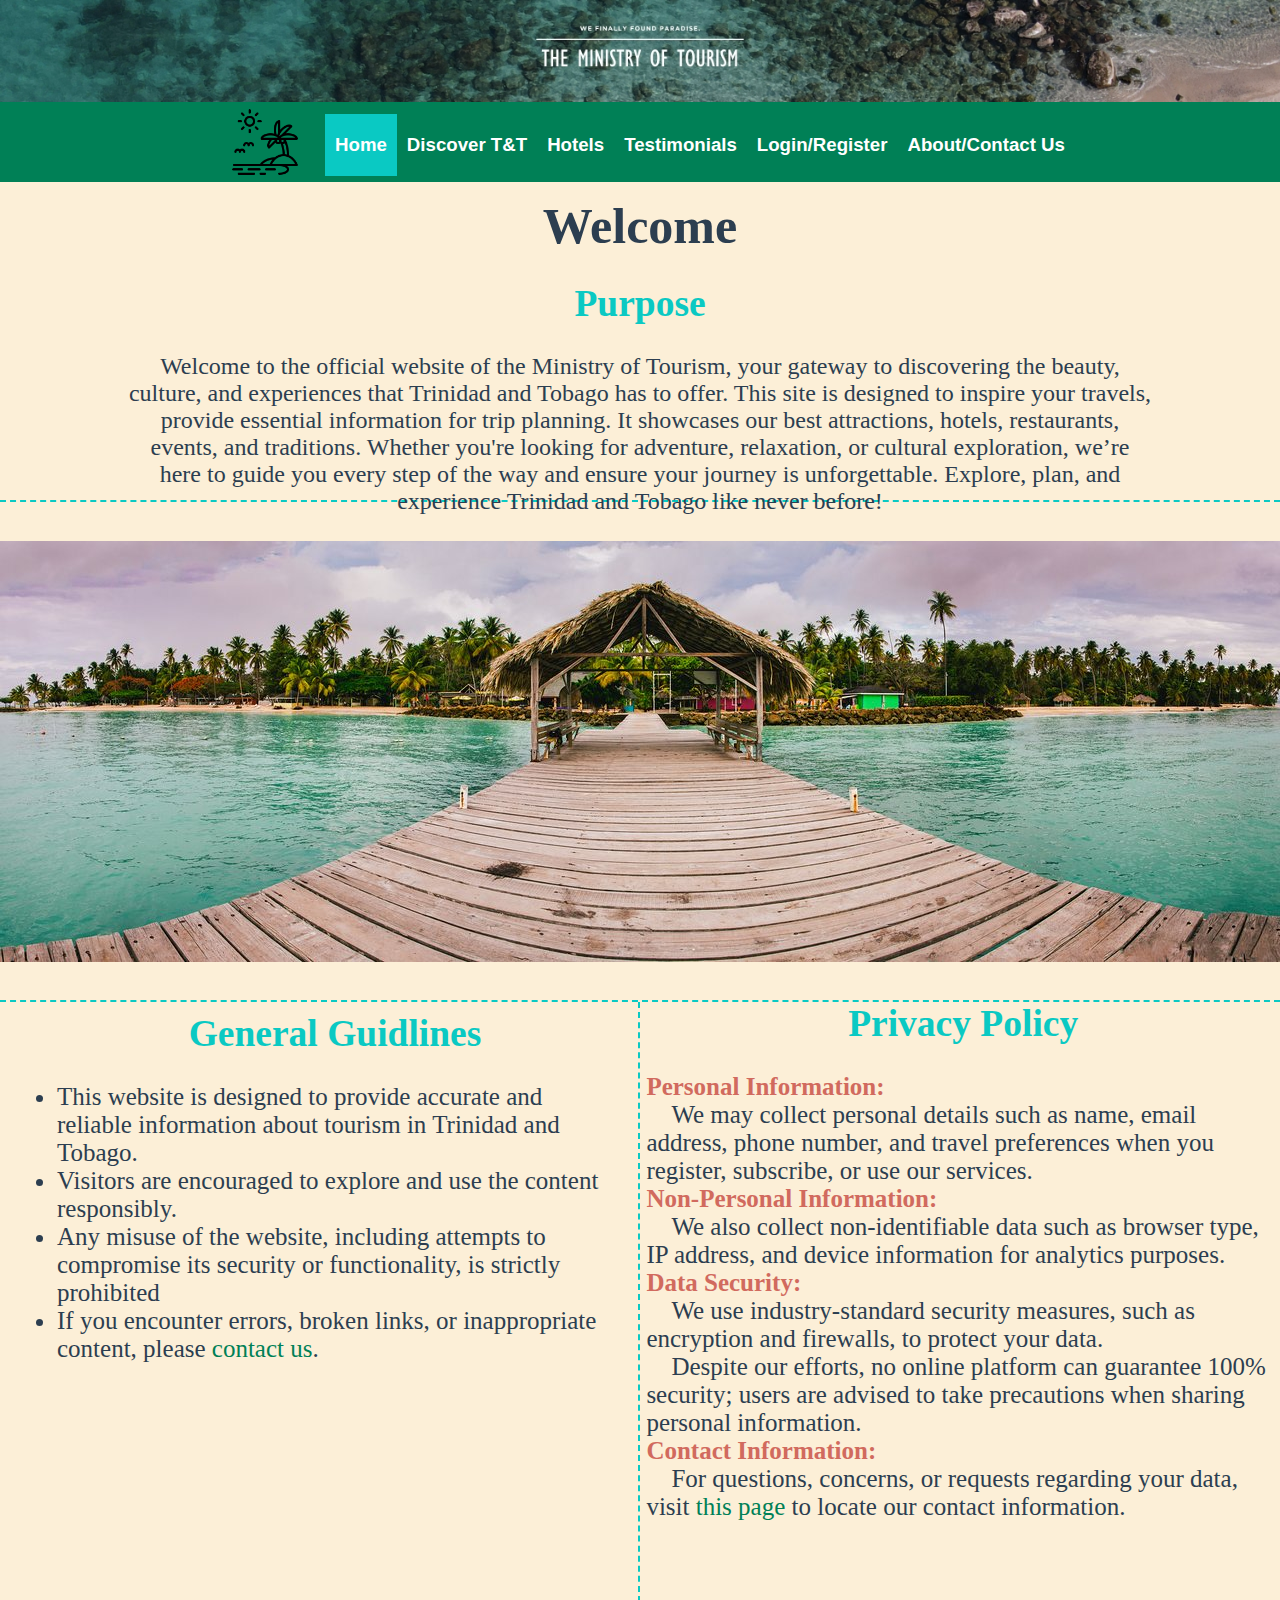
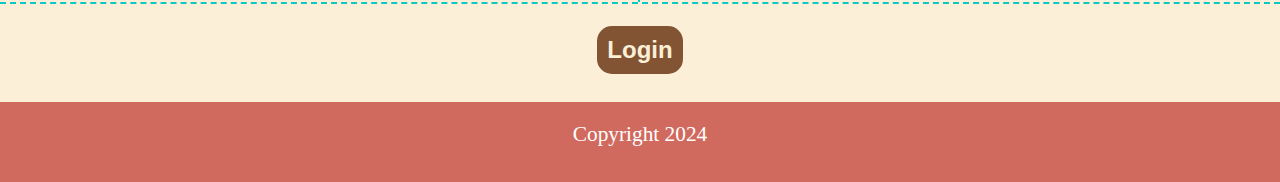
<file: index.html>
<!DOCTYPE html>
<html>
    <head>
        <meta charset="UTF-8">
        <meta name="viewport" content="width=device-width, initial-scale=1.0">
        <title>HomePage</title>
       <link rel="stylesheet" href="css/styles.css"> 
    </head>

    <body>
        
        <header>
             <img src="images/banner.jpg" alt="banner" id="banner">
            <nav>
                <ul>
                    <li><img src="images/beach.png" alt="beach icon" id="navlogo"></li>
                    <li><a href="index.html" class="active">Home</a></li>
                    <li><a href="html/discoverTT.html">Discover T&T</a>
                        <ul class="dropdown">
                            <li><a href="html/events.html">Events</a></li>
                        </ul>
                    </li>
                    <li><a href="html/hotel.html">Hotels</a></li>
                    <li><a href="html/testimonials.html">Testimonials</a></li>
                    <li><a href="html/login.html">Login/Register</a></li>
                    <li><a href="html/About_Contact.html">About/Contact Us</a></li>
                </ul>
            </nav>
        </header>

        <main class="homeContainer">
            
            <h1 id="homeTitle">Welcome</h1>
            <section class="purpose">
                <h2>Purpose</h2> <br>
                <!-- idk what to put here for now -->
                <p>Welcome to the official website of the Ministry of Tourism, your gateway to discovering the beauty, culture, and experiences that Trinidad and Tobago has to offer. This site is designed to inspire your travels, provide essential information for trip planning. It showcases our best attractions, hotels, restaurants, events, and traditions. Whether you're looking for adventure, relaxation, or cultural exploration, we’re here to guide you every step of the way and ensure your journey is unforgettable. Explore, plan, and experience Trinidad and Tobago like never before!</p> <br><br>
            </section>
            <section class="homeImage">
                <!-- put image here -->
                 <img src="images/trinidad-and-tobago.jpg" alt="Trinidad and Tobago"  id="homeImg">
            </section>
            <section class="guidlines">
                <h2>General Guidlines</h2>
                <br>
                <ul>
                    <li>This website is designed to provide accurate and reliable information about tourism in Trinidad and Tobago.</li>
                    <li>Visitors are encouraged to explore and use the content responsibly.</li>
                    <li>Any misuse of the website, including attempts to compromise its security or functionality, is strictly prohibited</li>
                    <li>If you encounter errors, broken links, or inappropriate content, please <a href="/html/About_Contact.html">contact us</a>.</li>
                    </ul>
            
                   
            </section>

            <section class="privPolicy">
                <h2>Privacy Policy</h2>
                <br>
                   <dl>
                    <dt>Personal Information:</dt>
                    <dd>We may collect personal details such as name, email address, phone number, and travel preferences when you register, subscribe, or use our services.</dd>
                    <dt>Non-Personal Information:</dt>
                    <dd>We also collect non-identifiable data such as browser type, IP address, and device information for analytics purposes.</dd>
                    <dt>Data Security:</dt>
                    <dd>We use industry-standard security measures, such as encryption and firewalls, to protect your data.</dd>
                    <dd>Despite our efforts, no online platform can guarantee 100% security; users are advised to take precautions when sharing personal information.</dd>
                    <dt>Contact Information:</dt>
                    <dd>For questions, concerns, or requests regarding your data, visit <a href="/html/About_Contact.html">this page</a> to locate our contact information.</dd>
                   </dl>
            
            </section>

            <form action="/html/login.html"  class="loginPgH">
                <button id="loginEveryPg">Login</button>
            </form>
            <footer>Copyright 2024</footer> 
        </main>
        
    </body>
</html>


<!-- lorem ipsum to use -->
<!-- Lorem ipsum dolor sit amet, consectetuer adipiscing elit, sed diam nonummy nibh euismod tincidunt ut laoreet dolore magna aliquam erat volutpat. Ut wisi enim ad minim veniam, quis nostrud exerci tation ullamcorper suscipit lobortis nisl ut aliquip ex ea commodo consequat. Duis autem vel eum iriure dolor in hendrerit in vulputate velit esse molestie consequat, vel illum dolore eu feugiat nulla facilisis at vero eros et accumsan et iusto odio dignissim qui blandit praesent luptatum zzril delenit augue duis dolore te feugait nulla facilisi.
Lorem ipsum dolor sit amet, cons ectetuer adipiscing elit, sed diam nonummy nibh euismod tincidunt ut laoreet dolore magna aliquam erat volutpat. Ut wisi enim ad minim veniam, quis nostrud exerci tation ullamcorper suscipit lobortis nisl ut aliquip ex ea commodo consequat.
Lorem ipsum dolor sit amet, consectetuer adipiscing elit, sed diam nonummy nibh euismod tincidunt ut laoreet dolore magna aliquam erat volutpat. Ut wisi enim ad minim veniam, quis nostrud exerci tation ullamcorper suscipit lobortis nisl ut aliquip ex ea commodo consequat. Duis autem vel eum iriure dolor in hendrerit in vulputate velit esse molestie consequat, vel illum dolore eu feugiat nulla facilisis at vero eros et accumsan et iusto odio dignissim qui blandit praesent luptatum zzril delenit augue duis dolore te feugait nulla facilisi.
 -->
</file>
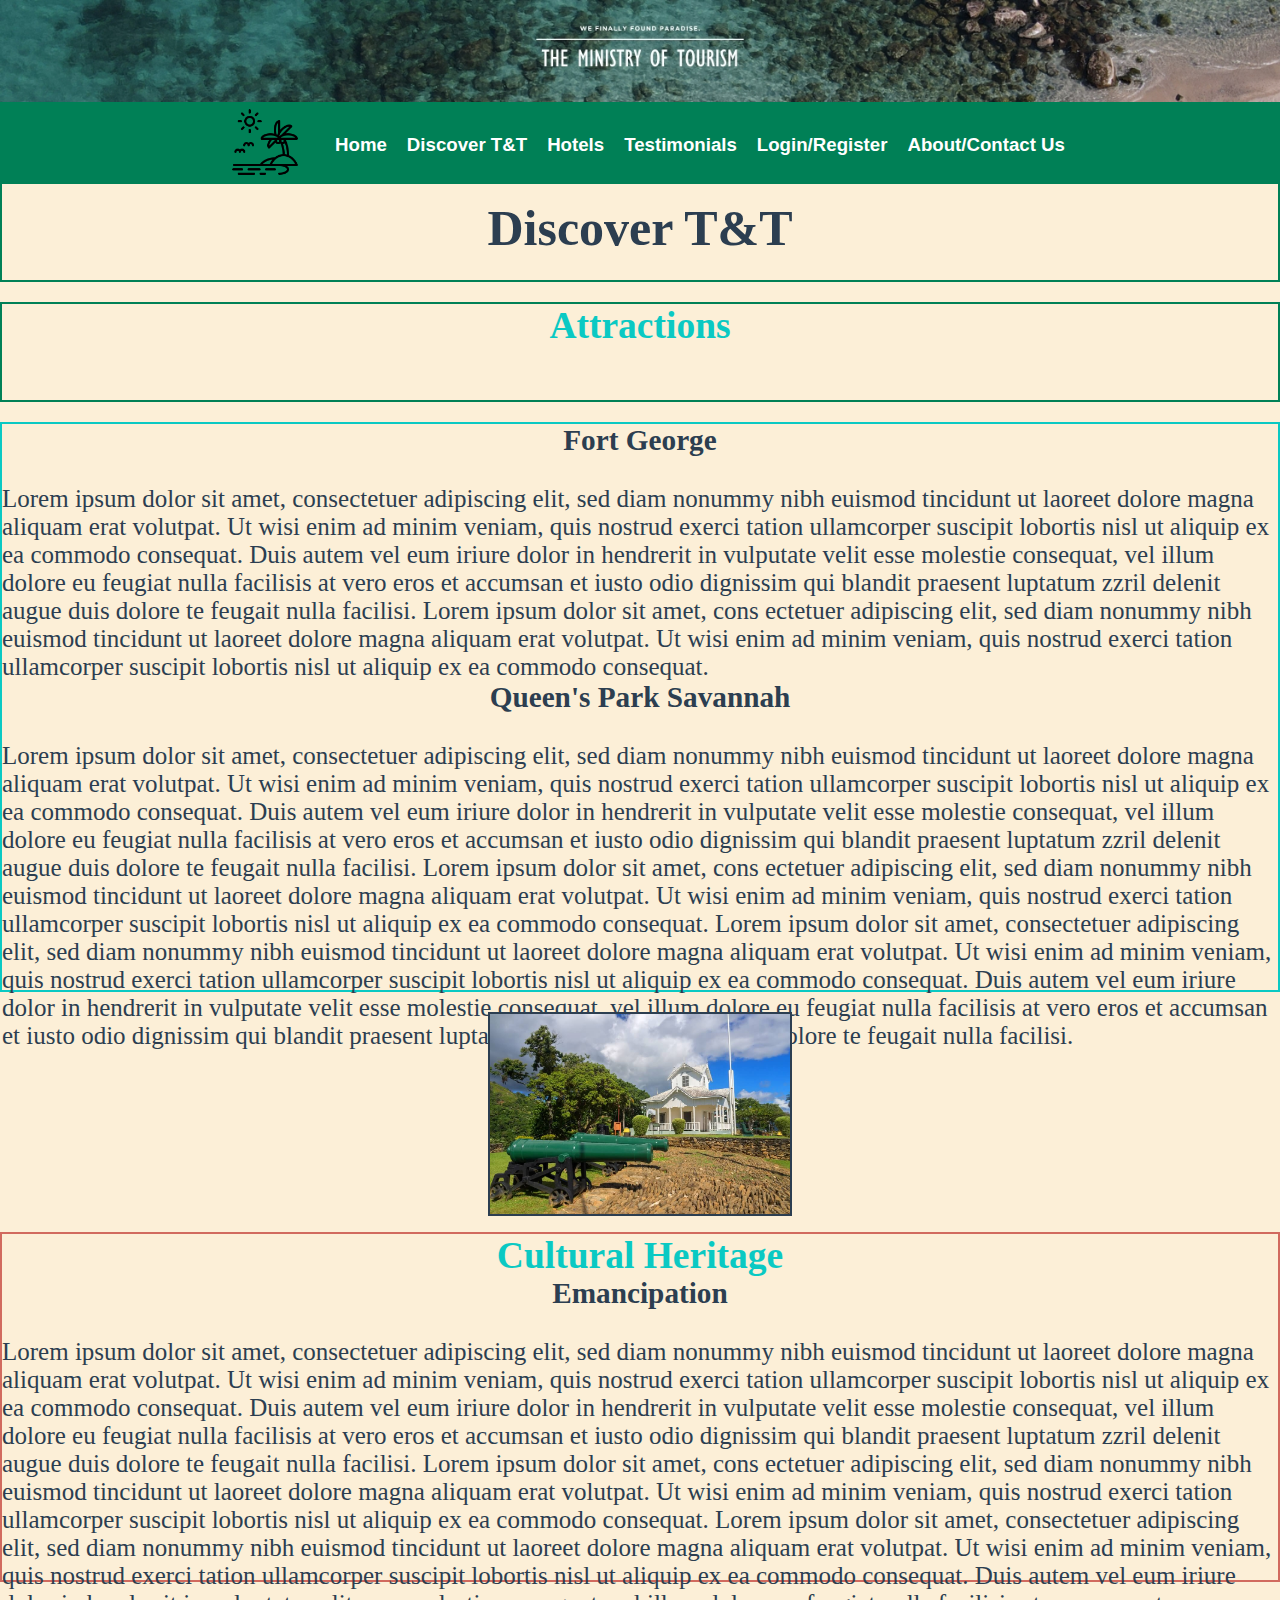
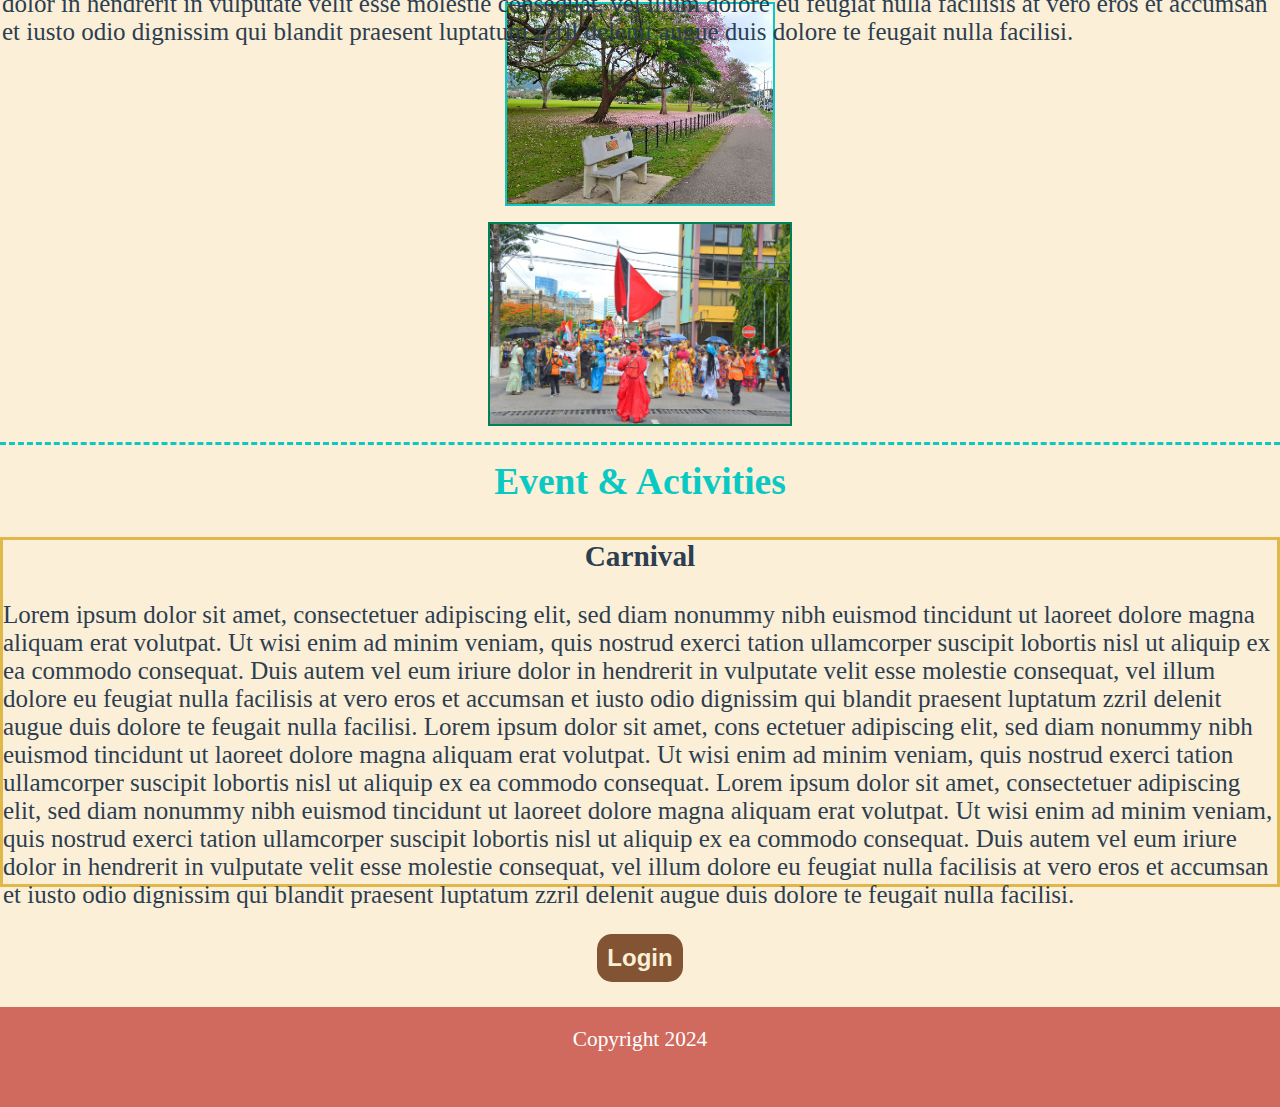
<file: html/discoverTT.html>
<!DOCTYPE html>
<html>
    <head>
        <meta charset="UTF-8">
        <meta name="viewport" content="width=device-width, initial-scale=1.0">
        <title>Discover T&T</title>
        <link rel="stylesheet" href="../css/styles.css"> 
    </head>

    <body>
        <header>
            <!-- banner -->
            <img src="../images/banner.jpg" alt="banner" id="banner">
            <nav>
                <ul>
                    <li><img src="../images/beach.png" alt="beach icon" id="navlogo"></li>
                    <li><a href="../index.html" >Home</a></li>
                    <li><a href="../html/discoverTT.html">Discover T&T</a>
                        <ul class="dropdown">
                            <li><a href="../html/events.html">Events</a></li>
                        </ul>
                        </li>
                    <li><a href="../html/hotel.html">Hotels</a></li>
                    <li><a href="../html/testimonials.html">Testimonials</a></li>
                    <li><a href="../html/login.html">Login/Register</a></li>
                    <li><a href="../html/About_Contact.html">About/Contact Us</a></li>
                </ul>
            </nav>
        </header>

        <main class="discoverContainer">

           <div id="discoverTitle"> <h1>Discover T&T</h1> </div>

            <div id="sub1"> <h2>Attractions</h2> </div>

         <main id="Attract">  
                <h3>Fort George</h3>
            <p>
                <br>
                Lorem ipsum dolor sit amet, consectetuer adipiscing elit, sed diam nonummy nibh euismod tincidunt ut laoreet dolore magna aliquam erat volutpat. Ut wisi enim ad minim veniam, quis nostrud exerci tation ullamcorper suscipit lobortis nisl ut aliquip ex ea commodo consequat. Duis autem vel eum iriure dolor in hendrerit in vulputate velit esse molestie consequat, vel illum dolore eu feugiat nulla facilisis at vero eros et accumsan et iusto odio dignissim qui blandit praesent luptatum zzril delenit augue duis dolore te feugait nulla facilisi.
                Lorem ipsum dolor sit amet, cons ectetuer adipiscing elit, sed diam nonummy nibh euismod tincidunt ut laoreet dolore magna aliquam erat volutpat. Ut wisi enim ad minim veniam, quis nostrud exerci tation ullamcorper suscipit lobortis nisl ut aliquip ex ea commodo consequat.

                <h3>Queen's Park Savannah</h3>
                <br>
                Lorem ipsum dolor sit amet, consectetuer adipiscing elit, sed diam nonummy nibh euismod tincidunt ut laoreet dolore magna aliquam erat volutpat. Ut wisi enim ad minim veniam, quis nostrud exerci tation ullamcorper suscipit lobortis nisl ut aliquip ex ea commodo consequat. Duis autem vel eum iriure dolor in hendrerit in vulputate velit esse molestie consequat, vel illum dolore eu feugiat nulla facilisis at vero eros et accumsan et iusto odio dignissim qui blandit praesent luptatum zzril delenit augue duis dolore te feugait nulla facilisi.
Lorem ipsum dolor sit amet, cons ectetuer adipiscing elit, sed diam nonummy nibh euismod tincidunt ut laoreet dolore magna aliquam erat volutpat. Ut wisi enim ad minim veniam, quis nostrud exerci tation ullamcorper suscipit lobortis nisl ut aliquip ex ea commodo consequat.
Lorem ipsum dolor sit amet, consectetuer adipiscing elit, sed diam nonummy nibh euismod tincidunt ut laoreet dolore magna aliquam erat volutpat. Ut wisi enim ad minim veniam, quis nostrud exerci tation ullamcorper suscipit lobortis nisl ut aliquip ex ea commodo consequat. Duis autem vel eum iriure dolor in hendrerit in vulputate velit esse molestie consequat, vel illum dolore eu feugiat nulla facilisis at vero eros et accumsan et iusto odio dignissim qui blandit praesent luptatum zzril delenit augue duis dolore te feugait nulla facilisi. 
            </p>
         </main>


        <main id="fort">
            <img src="../images/fortgeorge.jpg" alt="Fort Georgre" id="FG">
        </main>

        <main id="queens">
            <img src="../images/QPS.jpg" alt="queens park savannah" id="savannah">
        </main>

            <aside id="culture">
                <h2>Cultural Heritage</h2>
            <p>
                <h3>Emancipation</h3>
                <br>
                Lorem ipsum dolor sit amet, consectetuer adipiscing elit, sed diam nonummy nibh euismod tincidunt ut laoreet dolore magna aliquam erat volutpat. Ut wisi enim ad minim veniam, quis nostrud exerci tation ullamcorper suscipit lobortis nisl ut aliquip ex ea commodo consequat. Duis autem vel eum iriure dolor in hendrerit in vulputate velit esse molestie consequat, vel illum dolore eu feugiat nulla facilisis at vero eros et accumsan et iusto odio dignissim qui blandit praesent luptatum zzril delenit augue duis dolore te feugait nulla facilisi.
                Lorem ipsum dolor sit amet, cons ectetuer adipiscing elit, sed diam nonummy nibh euismod tincidunt ut laoreet dolore magna aliquam erat volutpat. Ut wisi enim ad minim veniam, quis nostrud exerci tation ullamcorper suscipit lobortis nisl ut aliquip ex ea commodo consequat.
                Lorem ipsum dolor sit amet, consectetuer adipiscing elit, sed diam nonummy nibh euismod tincidunt ut laoreet dolore magna aliquam erat volutpat. Ut wisi enim ad minim veniam, quis nostrud exerci tation ullamcorper suscipit lobortis nisl ut aliquip ex ea commodo consequat. Duis autem vel eum iriure dolor in hendrerit in vulputate velit esse molestie consequat, vel illum dolore eu feugiat nulla facilisis at vero eros et accumsan et iusto odio dignissim qui blandit praesent luptatum zzril delenit augue duis dolore te feugait nulla facilisi.
            </p>
        </aside>

        <aside id="eman">
            <img src="../images/emancipation day.jpg" alt="Emancipation DAY" id="emancipation">
        </aside>

        <section id="subevents"><h2>Event & Activities</h2></section>

        <section id="carnival">
        <p>
            <h3>Carnival</h3>
            <br>
            Lorem ipsum dolor sit amet, consectetuer adipiscing elit, sed diam nonummy nibh euismod tincidunt ut laoreet dolore magna aliquam erat volutpat. Ut wisi enim ad minim veniam, quis nostrud exerci tation ullamcorper suscipit lobortis nisl ut aliquip ex ea commodo consequat. Duis autem vel eum iriure dolor in hendrerit in vulputate velit esse molestie consequat, vel illum dolore eu feugiat nulla facilisis at vero eros et accumsan et iusto odio dignissim qui blandit praesent luptatum zzril delenit augue duis dolore te feugait nulla facilisi.
            Lorem ipsum dolor sit amet, cons ectetuer adipiscing elit, sed diam nonummy nibh euismod tincidunt ut laoreet dolore magna aliquam erat volutpat. Ut wisi enim ad minim veniam, quis nostrud exerci tation ullamcorper suscipit lobortis nisl ut aliquip ex ea commodo consequat.
            Lorem ipsum dolor sit amet, consectetuer adipiscing elit, sed diam nonummy nibh euismod tincidunt ut laoreet dolore magna aliquam erat volutpat. Ut wisi enim ad minim veniam, quis nostrud exerci tation ullamcorper suscipit lobortis nisl ut aliquip ex ea commodo consequat. Duis autem vel eum iriure dolor in hendrerit in vulputate velit esse molestie consequat, vel illum dolore eu feugiat nulla facilisis at vero eros et accumsan et iusto odio dignissim qui blandit praesent luptatum zzril delenit augue duis dolore te feugait nulla facilisi. 
        </p>
    </section>
           

            <!-- login button -->
            <form action="../html/login.html"  class="loginPg" >
                <button id="loginEveryPg">Login</button>
            </form>

            <footer>Copyright 2024</footer>
        </main>
    </body>
</html>
</file>
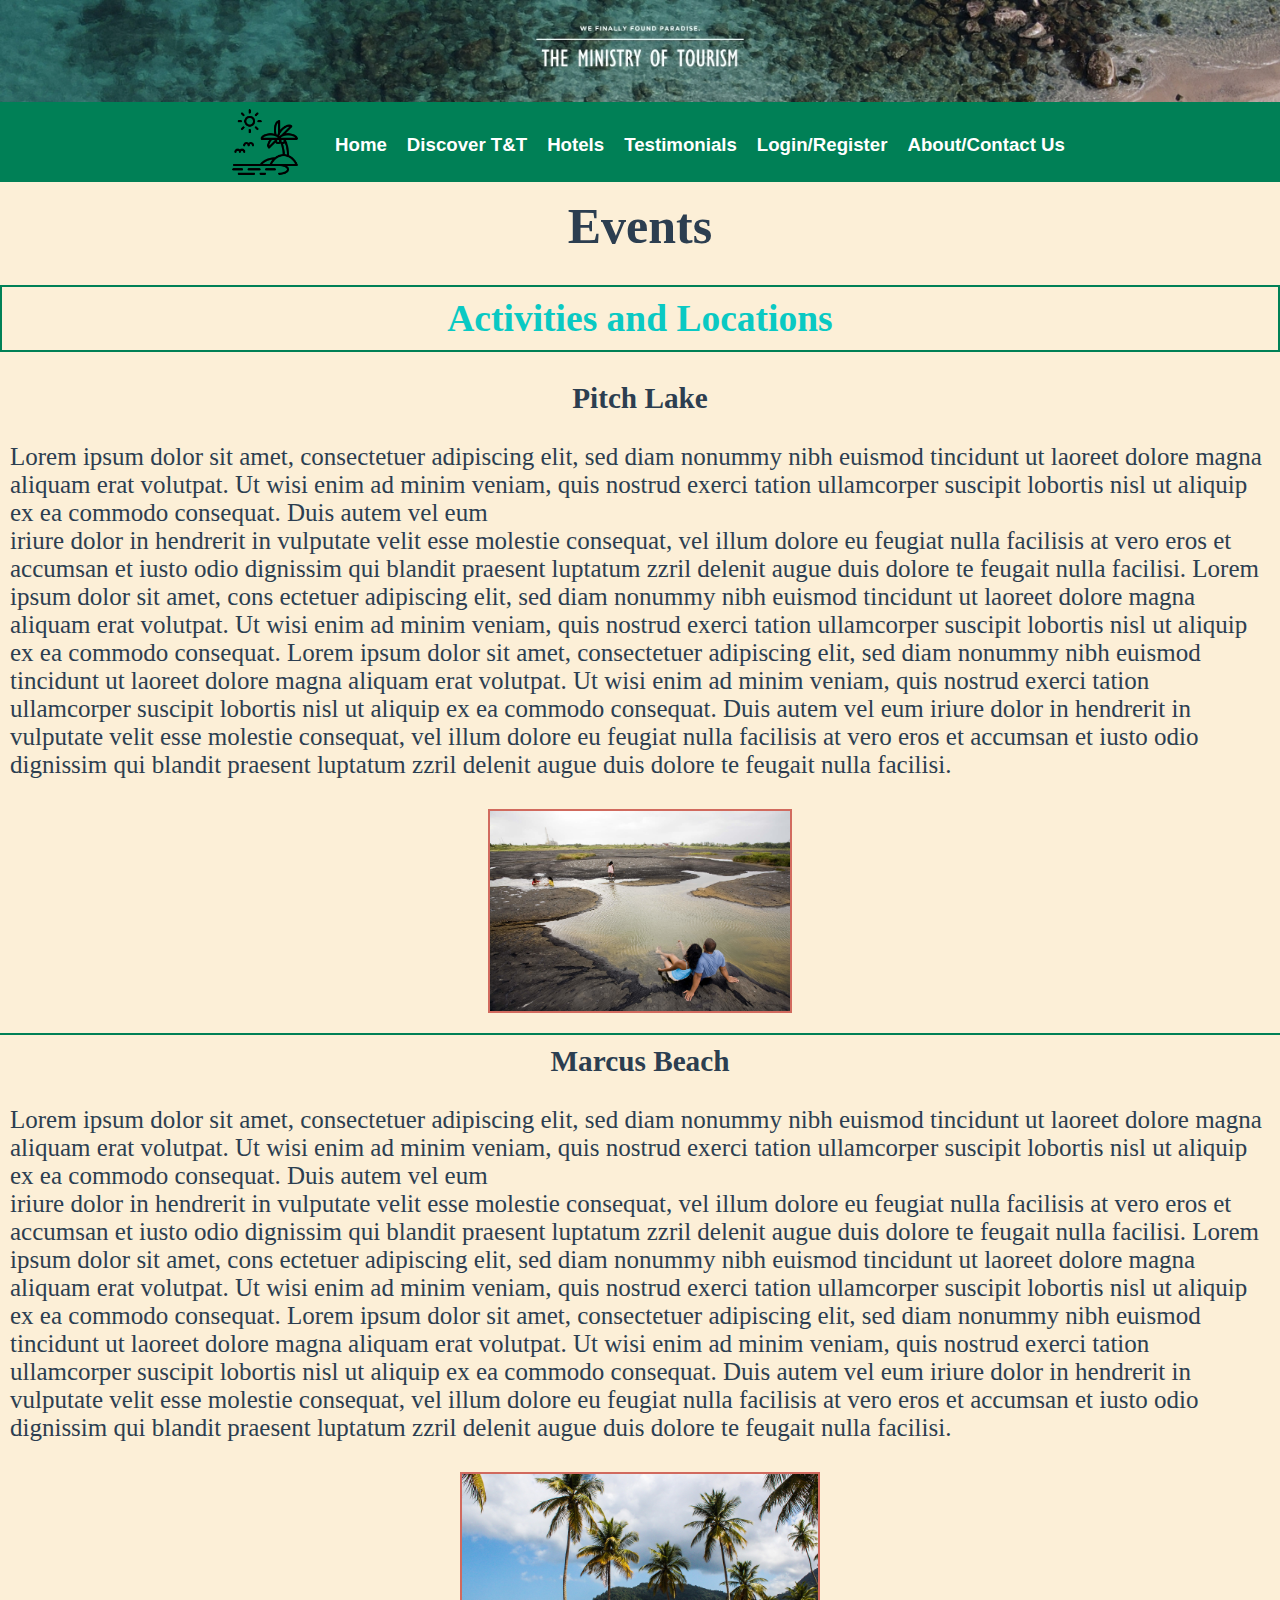
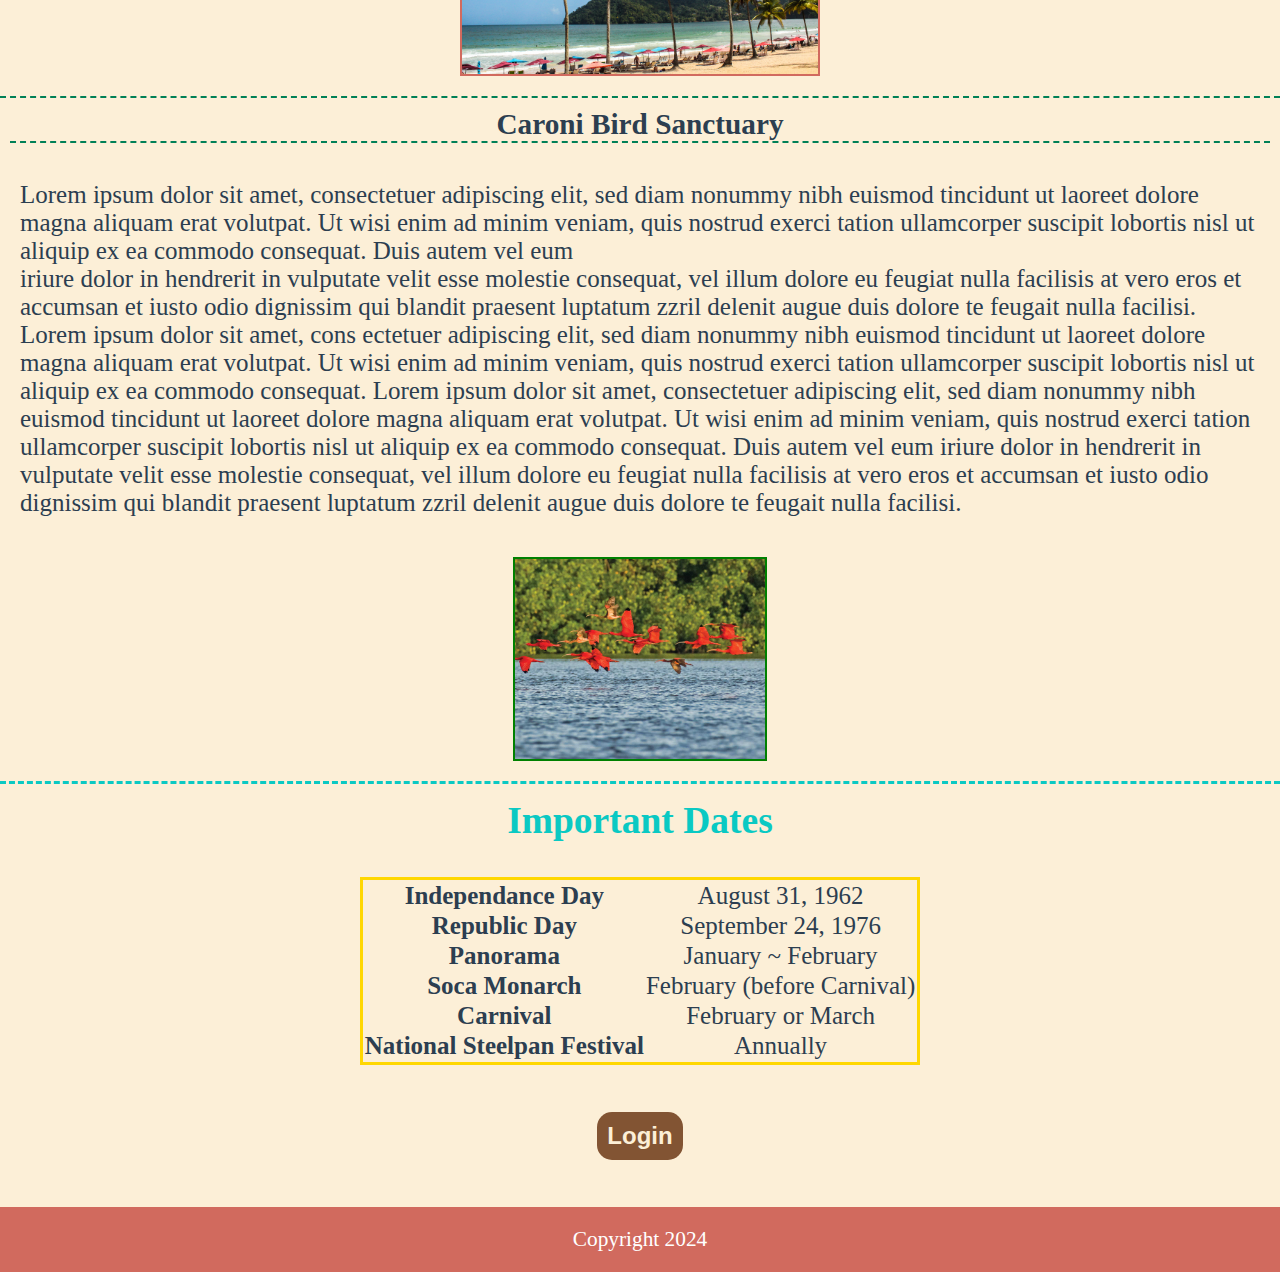
<file: html/events.html>
<!DOCTYPE html>
<html>
    <head>
        <meta charset="UTF-8">
        <meta name="viewport" content="width=device-width, initial-scale=1.0">
        <title>Events</title>
        <link rel="stylesheet" href="/css/styles.css">  
    </head>

    <body>
        <header>
           <!-- banner -->
           <img src="/images/banner.jpg" alt="banner" id="banner">
           <nav>
               <ul>
                   <li><img src="/images/beach.png" alt="beach icon" id="navlogo"></li>
                   <li><a href="/index.html" >Home</a></li>
                   <li><a href="/html/discoverTT.html">Discover T&T</a>
                    <ul class="dropdown">
                        <li><a href="/html/events.html"class="active">Events</a></li>
                    </ul>
                    </li>
                   <li><a href="/html/hotel.html">Hotels</a></li>
                   <li><a href="/html/testimonials.html">Testimonials</a></li>
                   <li><a href="/html/login.html">Login/Register</a></li>
                   <li><a href="/html/About_Contact.html">About/Contact Us</a></li>
               </ul>
           </nav>
        </header>
        <main class="eventsContainer">

            <div id="eveTitle"> <h1>Events</h1> </div>
    
            <div id="subTitle"> <h2>Activities and Locations</h2> </div>
    
            <div id="PLake">
                <h3>Pitch Lake</h3>
            <p>
                <br>
                Lorem ipsum dolor sit amet, consectetuer adipiscing elit, sed diam nonummy nibh euismod tincidunt ut laoreet dolore magna aliquam erat volutpat. Ut wisi enim ad minim veniam, quis nostrud exerci tation ullamcorper suscipit lobortis nisl ut aliquip ex ea commodo consequat. Duis autem vel eum <br> iriure dolor in hendrerit in vulputate velit esse molestie consequat, vel illum dolore eu feugiat nulla facilisis at vero eros et accumsan et iusto odio dignissim qui blandit praesent luptatum zzril delenit augue duis dolore te feugait nulla facilisi. Lorem ipsum dolor sit amet, cons ectetuer adipiscing elit, sed diam nonummy nibh euismod tincidunt ut laoreet dolore magna aliquam erat volutpat. Ut wisi enim ad minim veniam, quis nostrud exerci tation ullamcorper suscipit lobortis nisl ut aliquip ex ea commodo consequat.
                Lorem ipsum dolor sit amet, consectetuer adipiscing elit, sed diam nonummy nibh euismod tincidunt ut laoreet dolore magna aliquam erat volutpat. Ut wisi enim ad minim veniam, quis nostrud exerci tation ullamcorper suscipit lobortis nisl ut aliquip ex ea commodo consequat. Duis autem vel eum iriure dolor in hendrerit in vulputate velit esse molestie consequat, vel illum dolore eu feugiat nulla facilisis at vero eros et accumsan et iusto odio dignissim qui blandit praesent luptatum zzril delenit augue duis dolore te feugait nulla facilisi.
            </p>

            </div>
    
            <div class="PlakePhoto">
    
            <img src="/images/pitch lake.jpg" alt="Lake of Pitch" >
            
            </div>
    
            <div id="MBeach">
                <h3>Marcus Beach</h3>
            <p>
                <br>
                Lorem ipsum dolor sit amet, consectetuer adipiscing elit, sed diam nonummy nibh euismod tincidunt ut laoreet dolore magna aliquam erat volutpat. Ut wisi enim ad minim veniam, quis nostrud exerci tation ullamcorper suscipit lobortis nisl ut aliquip ex ea commodo consequat. Duis autem vel eum <br> iriure dolor in hendrerit in vulputate velit esse molestie consequat, vel illum dolore eu feugiat nulla facilisis at vero eros et accumsan et iusto odio dignissim qui blandit praesent luptatum zzril delenit augue duis dolore te feugait nulla facilisi. Lorem ipsum dolor sit amet, cons ectetuer adipiscing elit, sed diam nonummy nibh euismod tincidunt ut laoreet dolore magna aliquam erat volutpat. Ut wisi enim ad minim veniam, quis nostrud exerci tation ullamcorper suscipit lobortis nisl ut aliquip ex ea commodo consequat.
                Lorem ipsum dolor sit amet, consectetuer adipiscing elit, sed diam nonummy nibh euismod tincidunt ut laoreet dolore magna aliquam erat volutpat. Ut wisi enim ad minim veniam, quis nostrud exerci tation ullamcorper suscipit lobortis nisl ut aliquip ex ea commodo consequat. Duis autem vel eum iriure dolor in hendrerit in vulputate velit esse molestie consequat, vel illum dolore eu feugiat nulla facilisis at vero eros et accumsan et iusto odio dignissim qui blandit praesent luptatum zzril delenit augue duis dolore te feugait nulla facilisi.
            </p>
            </div>
    
            <div  id="MBeachPhoto">
            <img src="/images/maracas.jpg" alt="The Beach">
        </div>
    
            <div id="CBS">

                <h3>Caroni Bird Sanctuary</h3>
            <p id="CBS">
                
                <br>
                Lorem ipsum dolor sit amet, consectetuer adipiscing elit, sed diam nonummy nibh euismod tincidunt ut laoreet dolore magna aliquam erat volutpat. Ut wisi enim ad minim veniam, quis nostrud exerci tation ullamcorper suscipit lobortis nisl ut aliquip ex ea commodo consequat. Duis autem vel eum <br> iriure dolor in hendrerit in vulputate velit esse molestie consequat, vel illum dolore eu feugiat nulla facilisis at vero eros et accumsan et iusto odio dignissim qui blandit praesent luptatum zzril delenit augue duis dolore te feugait nulla facilisi. Lorem ipsum dolor sit amet, cons ectetuer adipiscing elit, sed diam nonummy nibh euismod tincidunt ut laoreet dolore magna aliquam erat volutpat. Ut wisi enim ad minim veniam, quis nostrud exerci tation ullamcorper suscipit lobortis nisl ut aliquip ex ea commodo consequat.
                Lorem ipsum dolor sit amet, consectetuer adipiscing elit, sed diam nonummy nibh euismod tincidunt ut laoreet dolore magna aliquam erat volutpat. Ut wisi enim ad minim veniam, quis nostrud exerci tation ullamcorper suscipit lobortis nisl ut aliquip ex ea commodo consequat. Duis autem vel eum iriure dolor in hendrerit in vulputate velit esse molestie consequat, vel illum dolore eu feugiat nulla facilisis at vero eros et accumsan et iusto odio dignissim qui blandit praesent luptatum zzril delenit augue duis dolore te feugait nulla facilisi.
            </p>
            </div>
    
        <div id="CBSPhoto">
            <img src="/images/caroni.jpg" alt="Caroni Sanctuary" >
        </div>
    
     
           <div id="dates"> <h2>Important Dates</h2> </div>
        
           <div id="datesTable">
            <table >
                <tr><th>Independance Day</th> <td>August 31, 1962</td></tr>
                <tr><th>Republic Day</th> <td>September 24, 1976</td></tr>
                <tr><th>Panorama</th> <td>January ~ February</td></tr>
                <tr><th>Soca Monarch
                </th> <td>February (before Carnival)</td></tr>
                <tr><th>Carnival</th> <td>February or March</td></tr>
                <tr><th>National Steelpan Festival</th> <td>Annually</td></tr>
            </table>
           </div>
    
            <!-- login button -->
            <form action="/html/login.html"  class="loginPg" >
                <button id="loginEveryPg">Login</button>
            </form>
            
            <footer>Copyright 2024</footer>
            
        </main>  
    </body>
</html>
</file>
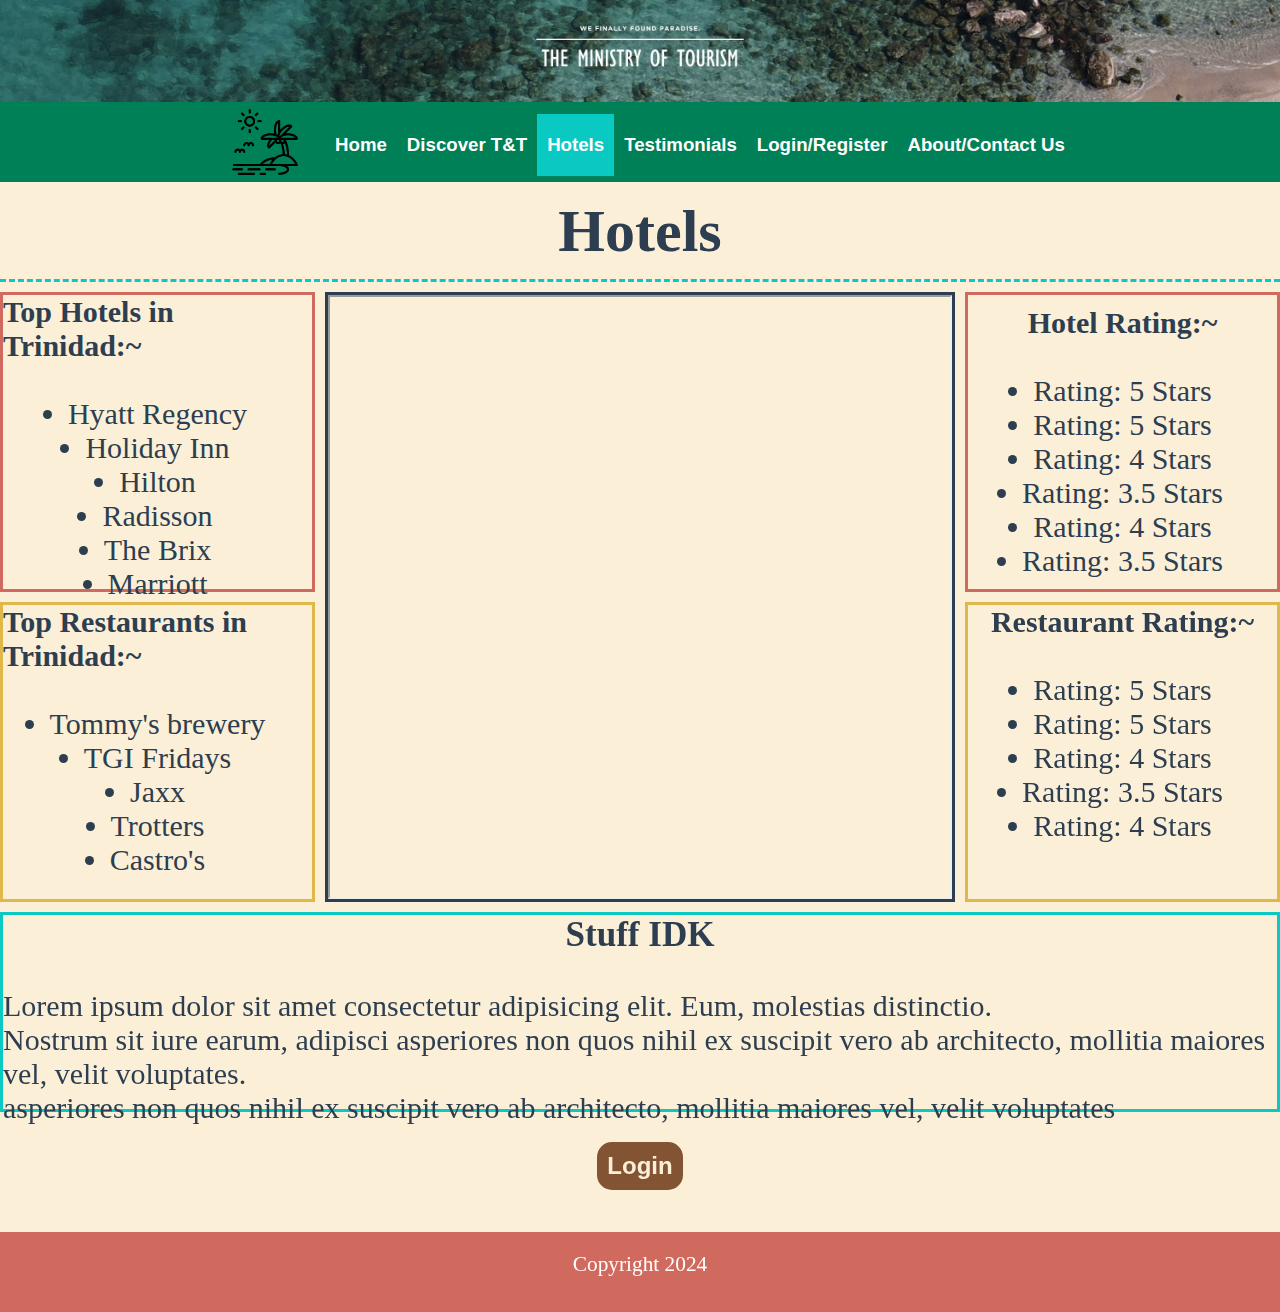
<file: html/hotel.html>
<!DOCTYPE html>
<html>
    <head>
        <meta charset="UTF-8">
        <meta name="viewport" content="width=device-width, initial-scale=1.0">
        <title>Home</title>
        <link rel="stylesheet" href="/css/styles.css">  
    </head>

    <body>
        <header>
           <!-- banner -->
           <img src="/images/banner.jpg" alt="banner" id="banner">
           <nav>
               <ul>
                   <li><img src="/images/beach.png" alt="beach icon" id="navlogo"></li>
                   <li><a href="/index.html" >Home</a></li>
                   <li><a href="/html/discoverTT.html">Discover T&T</a>
                    <ul class="dropdown">
                        <li><a href="/html/events.html">Events</a></li>
                    </ul>
                    </li>
                   <li><a href="/html/hotel.html"class="active">Hotels</a></li>
                   <li><a href="/html/testimonials.html">Testimonials</a></li>
                   <li><a href="/html/login.html">Login/Register</a></li>
                   <li><a href="/html/About_Contact.html">About/Contact Us</a></li>
               </ul>
           </nav>
        </header>
        
        <main class="hotelcontainer">

            <main class="hotelTITLE"><h1>Hotels</h1></main>
        
            <aside class="hotList"> 
                <ul>
                    <h4>Top Hotels in Trinidad:~</h4>
                    <br>
                    <li>Hyatt Regency</li>
                    <li>Holiday Inn</li>
                    <li>Hilton</li>
                    <li>Radisson</li>
                    <li>The Brix</li>
                    <li>Marriott</li>
                </ul>
            </aside>
        
            <aside class="Rating">
                <ul>
                    <h4>Hotel Rating:~</h4>
                    <br>
                    <li><p>Rating: 5 Stars</p></li>
                    <li><p>Rating: 5 Stars</p></li>
                    <li><p>Rating: 4 Stars</p></li>
                    <li><p>Rating: 3.5 Stars</p></li>
                    <li><p>Rating: 4 Stars</p></li>
                    <li><p>Rating: 3.5 Stars</p></li>
                    
                </ul>
            </aside>
        
            <section class="restList">
                <ul>
                    <h4>Top Restaurants in Trinidad:~</h4>
                    <br>
                    <li><p>Tommy's brewery</p></li>
                    <li><p>TGI Fridays</p></li>
                    <li><p>Jaxx</p></li>
                    <li><p>Trotters</p></li>
                    <li><p>Castro's</p></li>
                </ul>
            </section>
        
            <section class="REST">
                <iframe class="iframeRest" src="https://www.google.com/maps/d/u/0/embed?mid=1-MiAMgfZDWPqBFoUIGZpJ1c0Vn0BUhQ&ehbc=2E312F&noprof=1""></iframe>
            </section>
        
            <section class="restRating">
                <ul>
                    <h4>Restaurant Rating:~</h4>
                    <br>
                    <li><p>Rating: 5 Stars</p></li>
                    <li><p>Rating: 5 Stars</p></li>
                    <li><p>Rating: 4 Stars</p></li>
                    <li><p>Rating: 3.5 Stars</p></li>
                    <li><p>Rating: 4 Stars</p></li>
                </ul>
            </section>
        
            <section class="idk">
                <h3>Stuff IDK</h3>
                <br>
                <p>Lorem ipsum dolor sit amet consectetur adipisicing elit. Eum, molestias distinctio.<br> Nostrum sit iure earum, adipisci asperiores non quos nihil ex suscipit vero ab architecto, mollitia maiores vel, velit voluptates. <br>asperiores non quos nihil ex suscipit vero ab architecto, mollitia maiores vel, velit voluptates</p>
            </section>
          
            <!-- login button -->
            <form action="/html/login.html"  class="hotloginPg">
                <button id="loginEveryPg">Login</button>
            </form>

            <footer class="hotelFooter">Copyright 2024</footer>
        </main>
    </body>
</html>
</file>
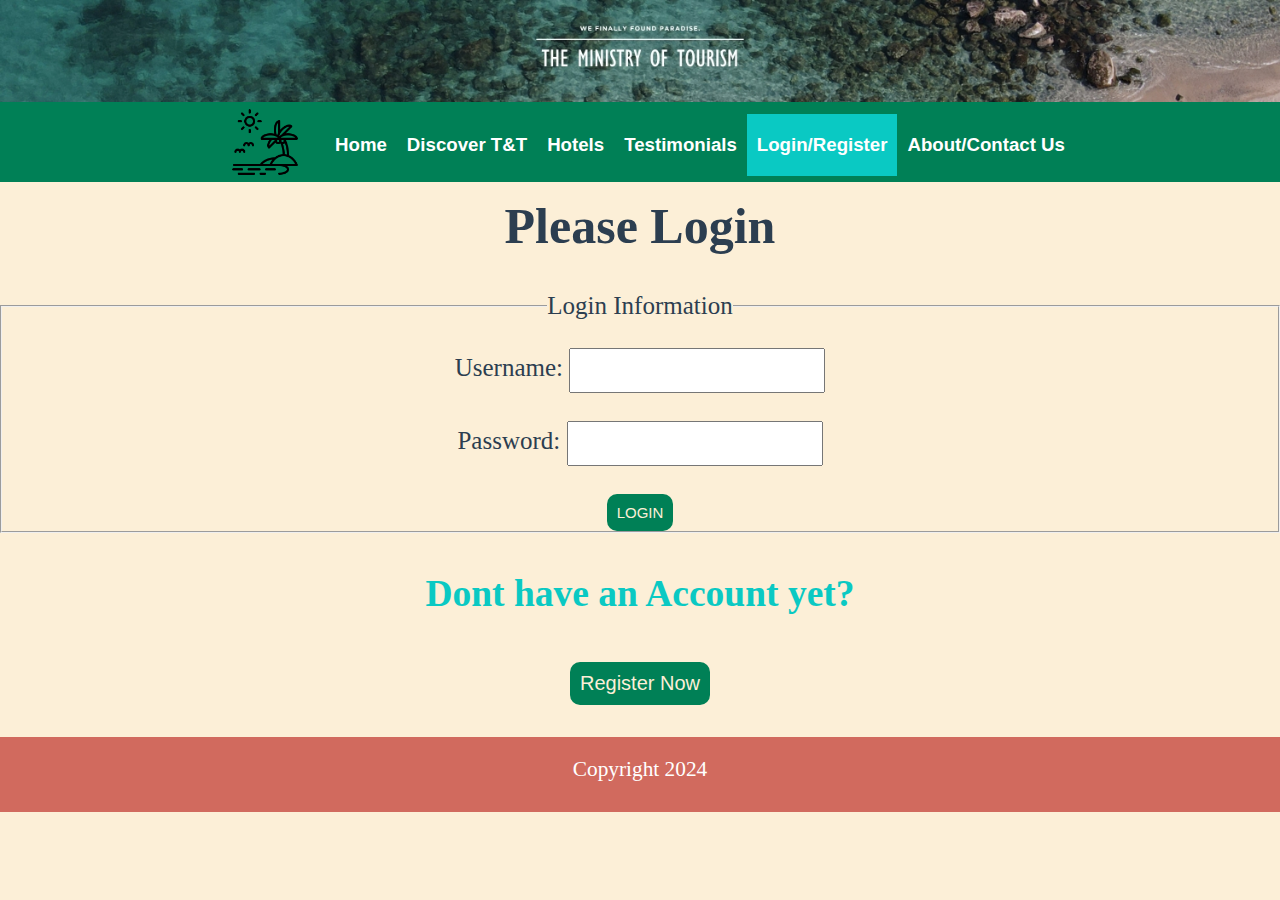
<file: html/login.html>
<!DOCTYPE html>
<html>
    <head>
        <meta charset="UTF-8">
        <meta name="viewport" content="width=device-width, initial-scale=1.0">
        <title>Login</title>
        <link rel="stylesheet" href="/css/styles.css">  
    </head>

    <body>
        <header>
           <!-- banner -->
           <img src="/images/banner.jpg" alt="banner" id="banner">
           <nav>
               <ul>
                   <li><img src="/images/beach.png" alt="beach icon" id="navlogo"></li>
                   <li><a href="/index.html" >Home</a></li>
                   <li><a href="/html/discoverTT.html">Discover T&T</a>
                    <ul class="dropdown">
                        <li><a href="/html/events.html">Events</a></li>
                    </ul>
                    </li>
                   <li><a href="/html/hotel.html">Hotels</a></li>
                   <li><a href="/html/testimonials.html">Testimonials</a></li>
                   <li><a href="/html/login.html"class="active">Login/Register</a></li>
                   <li><a href="/html/About_Contact.html">About/Contact Us</a></li>
               </ul>
           </nav>
        </header>
        <main class="loginContainer">

            <h1 class="loginTitle">Please Login</h1>

            <form action="#"  onsubmit="alert('Thank you for logging in')" class="loginInfo"> 

                <fieldset >
                 <legend>Login Information </legend> <br>

                    <label for="user">Username:</label>
                    <input type="text" id="user" name="user" required> <br><br>
                    <label for="pass">Password:</label>
                    <input type="password" id="pass" name="pass" required > <br><br>
                    <button type="submit" id="loginbutton" >LOGIN</button>

                </fieldset> <br><br>
            </form>
            
            <h2 id="loginQues">Dont have an Account yet?</h2>
            <form action="/html/registration.html" class="reg_nowButton">
                <button type="submit" class="registerNow">Register Now</button>
            </form>

            <footer>Copyright 2024</footer>
           
        </main>
        
    </body>
</html>
</file>
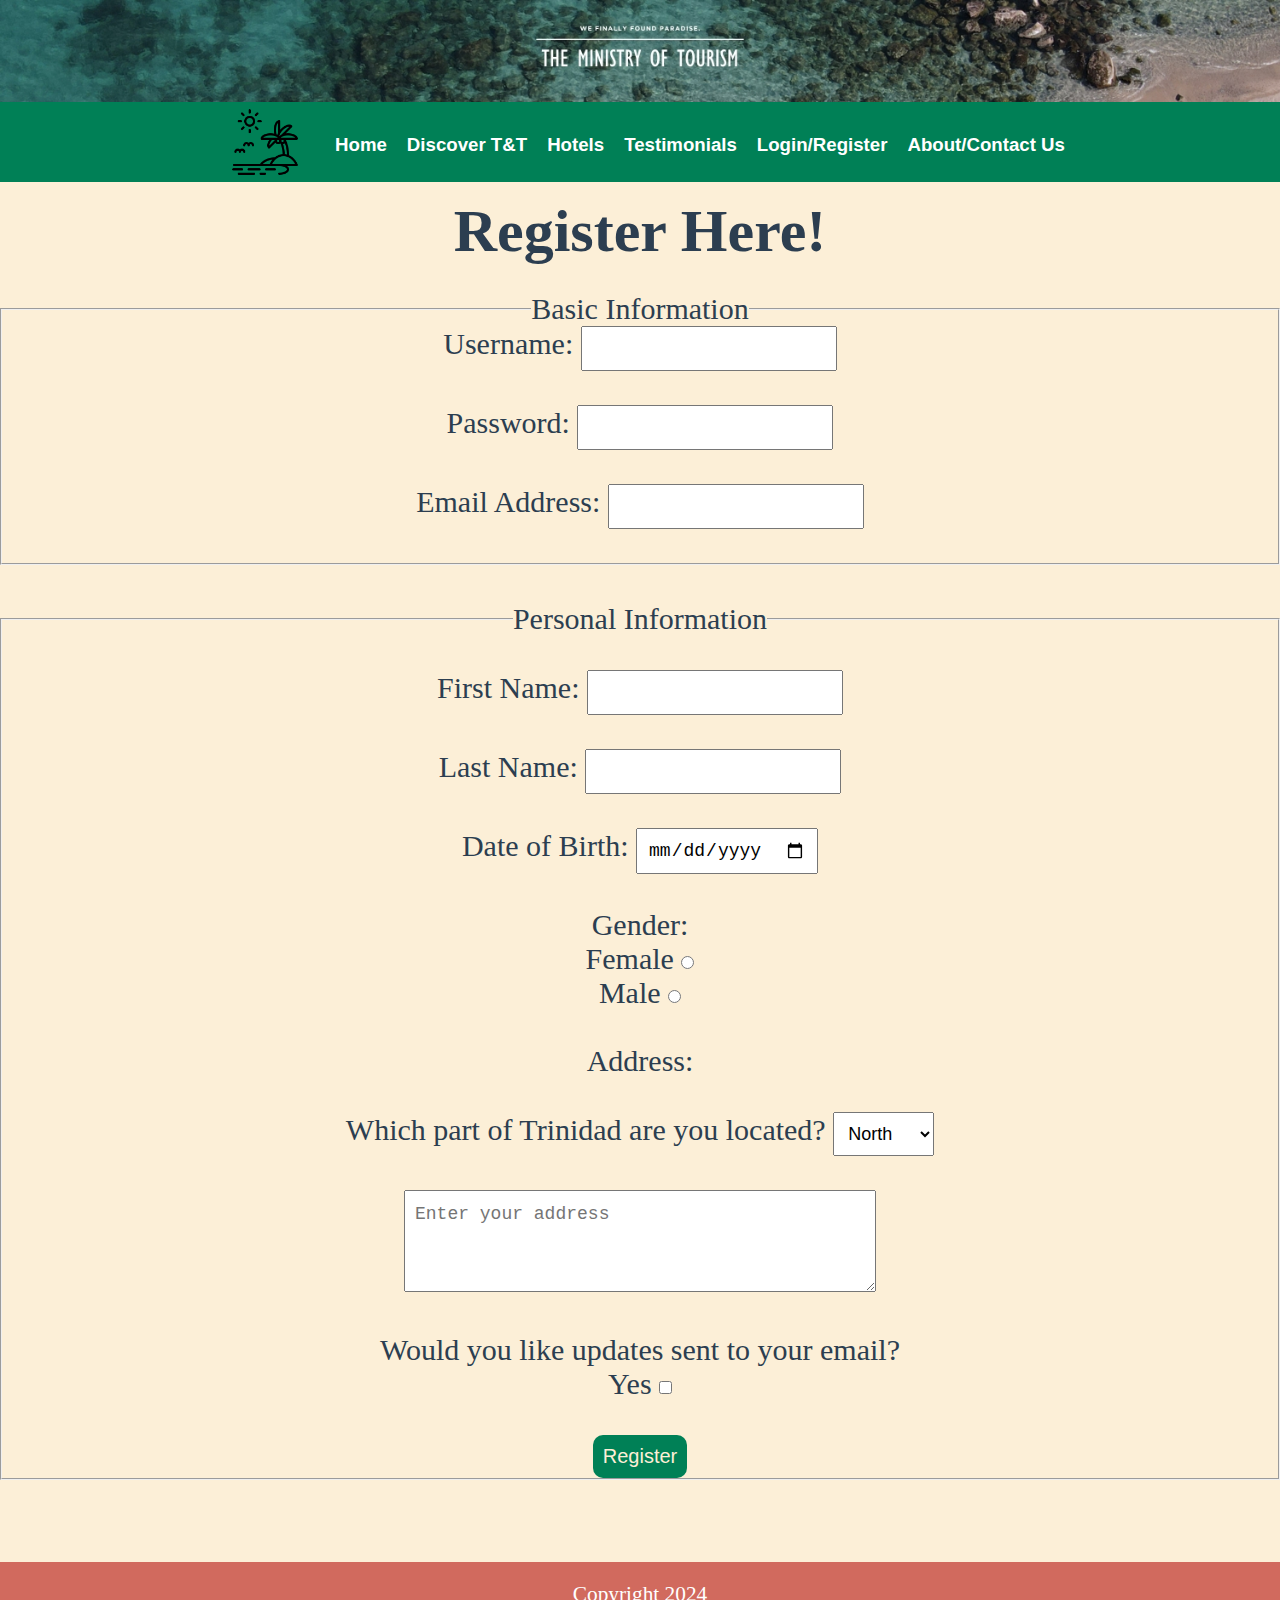
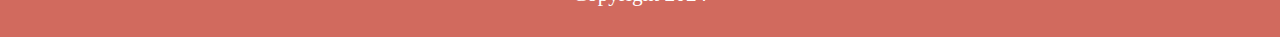
<file: html/registration.html>
<!DOCTYPE html>
<html>
    <head>
        <meta charset="UTF-8">
        <meta name="viewport" content="width=device-width, initial-scale=1.0">
        <title>Registration</title>
        <link rel="stylesheet" href="/css/styles.css">  
    </head>

    <body>
        <header>
            <!-- banner -->
            <img src="/images/banner.jpg" alt="banner" id="banner">
            <nav>
                <ul>
                    <li><img src="/images/beach.png" alt="beach icon" id="navlogo"></li>
                    <li><a href="/index.html" >Home</a></li>
                    <li><a href="/html/discoverTT.html">Discover T&T</a>
                        <ul class="dropdown">
                            <li><a href="/html/events.html">Events</a></li>
                        </ul>
                        </li>
                    <li><a href="/html/hotel.html">Hotels</a></li>
                    <li><a href="/html/testimonials.html">Testimonials</a></li>
                    <li><a href="/html/login.html">Login/Register</a></li>
                    <li><a href="/html/About_Contact.html">About/Contact Us</a></li>
                </ul>
            </nav>
        </header>
        <main class="regContainer"> 

            <h1 id="regTitle">Register Here!</h1>
            
            <form action="#" method="get" onsubmit="alert('Thank You for registering')" id="BInfo">

        <fieldset id="BasicInfo">
            <legend>Basic Information</legend>
            <label for="user">Username:</label>
            <input type="text" id="user" name="user" required> <br><br>
            <label for="pass">Password:</label>
            <input type="password" id="pass" name="pass" required> <br><br>
            <label for="emailA">Email Address:</label> 
            <input type="email" id="emailA" name="emailA" required> <br><br>
        </fieldset>
        <br><br>
    </form> 

        <form action="#" method="get" onsubmit="alert('Thank You for registering')" id="PInfo">
        <fieldset id="PersonalInfo">
            <legend>Personal Information</legend>
            <br>
            <label for="fname">First Name:</label>
            <input type="text" id="fname" name="fname" required> <br><br>
            <label for="lname">Last Name:</label>
            <input type="text" id="lname" name="lname" required > <br><br>

            <label for="dob">Date of Birth:</label>
            <input type="date" id="dob" name="dob"> <br><br>
           
            
            <label>Gender:</label> <br>
            <label for="fsex">Female</label> 
            <input type="radio" id="fsex" name="gender" value="Female"> <br>
            <label for="msex">Male</label>
            <input type="radio" id="msex" name="gender" value="Male"> <br><br>
            

            <label>Address:</label> <br><br>
            <label for="location">Which part of Trinidad are you located?</label>
            <select id="location" name="location" required >
                <option value="North">North</option>
                <option value="South">South</option>
                <option value="East">East</option>
                <option value="West">West</option>
                <option value="Central">Central</option>
            </select> <br><br>

            <textarea name="address" placeholder="Enter your address" ></textarea> <br><br>

            <label for="choice">Would you like updates sent to your email?</label> <br>
            <label for="yes">Yes</label>
            <input type="checkbox" id="yes" name="choice" value="Yes"> <br><br>
        

            <button type="submit" class="registerNow">Register</button>

        </fieldset>
    </form>
    <footer>Copyright 2024</footer> 
        </main>
        
    </body>
</html>
</file>
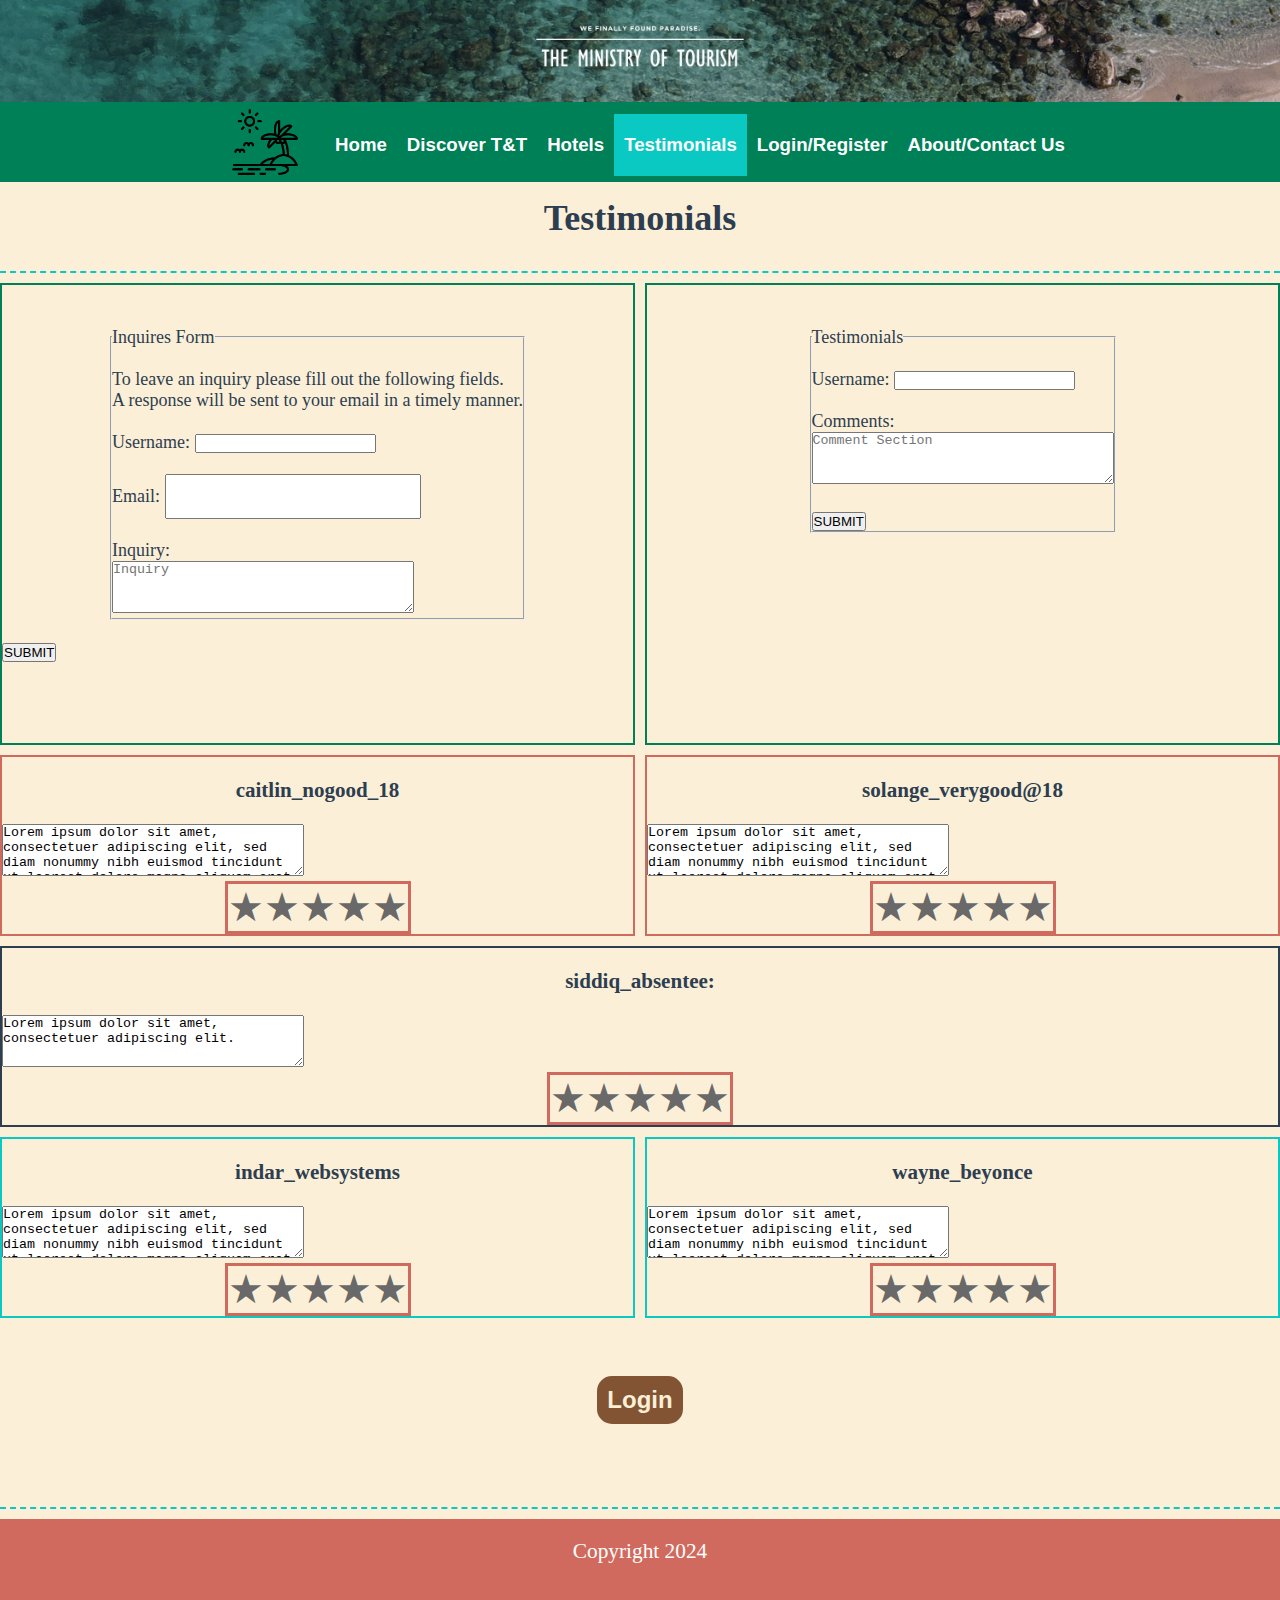
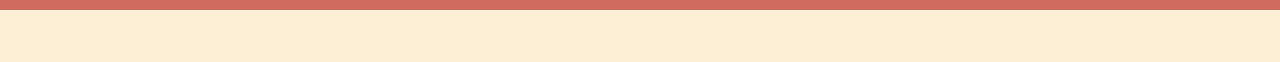
<file: html/testimonials.html>
<!DOCTYPE html>
<html>
    <head>
        <meta charset="UTF-8">
        <meta name="viewport" content="width=device-width, initial-scale=1.0">
        <title>Testimonials</title>
        <link rel="stylesheet" href="/css/styles.css"> 
    </head>

    <body>
        <header>
            <!-- banner -->
            <img src="/images/banner.jpg" alt="banner" id="banner">
            <nav>
                <ul>
                    <li><img src="/images/beach.png" alt="beach icon" id="navlogo"></li>
                    <li><a href="/index.html" >Home</a></li>
                    <li><a href="/html/discoverTT.html">Discover T&T</a>
                        <ul class="dropdown">
                            <li><a href="/html/events.html">Events</a></li>
                        </ul>
                        </li>
                    <li><a href="/html/hotel.html">Hotels</a></li>
                    <li><a href="/html/testimonials.html"class="active">Testimonials</a></li>
                    <li><a href="/html/login.html">Login/Register</a></li>
                    <li><a href="/html/About_Contact.html">About/Contact Us</a></li>
                </ul>
            </nav>
        </header>
       
    <main class="testcontainer">

        <div id="testimonials"><h1>Testimonials</h1></div>

        <form action="#" onsubmit="alert('Inquiry Sent')" class="inquiry">

            <br><br>
            <fieldset id="inq"> <br>
                <legend>Inquires Form</legend>
                
                <p>To leave an inquiry please fill out the following fields. <br> A response will be sent to your email in a timely manner.</p><br>
                
                <label for="user">Username:</label>
                <input type="text" id="user" name="user" required> <br><br>
                <label for="email">Email:</label>
                <input type="email" id="email" name="email" required> <br><br>

                <label >Inquiry:</label><br>
                <textarea name="inquiry"  placeholder="Inquiry"></textarea>

            </fieldset> <br>

            <button type="submit">SUBMIT</button> <br><br>

        </form> 

        <br>

        <form onsubmit="alert('Comment Added')" class="comments"> 

            <br><br>
            <fieldset id="com"> <br>
            <legend>Testimonials</legend>
            <label for="user" >Username:</label>
            <input type="text" id="user" name="user" required><br><br>

            <label for="comments">Comments:</label><br>
            <textarea id="comments" placeholder="Comment Section"></textarea><br><br>

            <button type="submit" >SUBMIT</button>
            </fieldset>

        </form>  
        <br><br>

        <div class="comment comment1">
            <br>
            <h3>caitlin_nogood_18</h3> <br>
            <textarea name="comm1">Lorem ipsum dolor sit amet, consectetuer adipiscing elit, sed diam nonummy nibh euismod tincidunt ut laoreet dolore magna aliquam erat volutpat. Ut wisi enim ad minim veniam, quis nostrud exerci tation ullamcorper suscipit lobortis nisl ut aliquip ex ea commodo consequat. . </textarea><br>

            <div id="r1" class="Rating">

                <input type="radio" id="fifth" name="rating" value="5">
                <label for="fifth" title="5 stars">&#9733;</label>
                
                <input type="radio" id="fourth" name="rating" value="4">
                <label for="fourth" title="4 stars">&#9733;</label>
                
                <input type="radio" id="third" name="rating" value="3">
                <label for="third" title="3 stars">&#9733;</label>
        
                <input type="radio" id="second" name="rating" value="2">
                <label for="second" title="2 stars">&#9733;</label>
        
                <input type="radio" id="first" name="rating" value="1">
                <label for="first" title="1 star">&#9733;</label>
                
            </div>
        </div>

        <div class="comment comment2">
            <br>
            <h3>solange_verygood@18</h3> <br>
            <textarea name="comm2">Lorem ipsum dolor sit amet, consectetuer adipiscing elit, sed diam nonummy nibh euismod tincidunt ut laoreet dolore magna aliquam erat volutpat. Ut wisi enim ad minim veniam, . </textarea><br>

            <div id="r2" class="Rating">

                <input type="radio" id="five" name="rating" value="5">
                <label for="five" title="5 stars">&#9733;</label>
                
                <input type="radio" id="four" name="rating" value="4">
                <label for="four" title="4 stars">&#9733;</label>
                
                <input type="radio" id="three" name="rating" value="3">
                <label for="three" title="3 stars">&#9733;</label>
        
                <input type="radio" id="two" name="rating" value="2">
                <label for="two" title="2 stars">&#9733;</label>
        
                <input type="radio" id="one" name="rating" value="1">
                <label for="one" title="1 star">&#9733;</label>
                
            </div>
        </div>

        <div class="comment comment3">
            <br>
            <h3>siddiq_absentee:</h3> <br>
            <textarea name="comm3" >Lorem ipsum dolor sit amet, consectetuer adipiscing elit. </textarea><br>
            

                <div id="r3" class="Rating">
                    <input type="radio" id="fif" name="rating" value="5">
                    <label for="fif" title="5 stars">&#9733;</label>
                    
            
                    <input type="radio" id="fou" name="rating" value="4">
                    <label for="fou" title="4 stars">&#9733;</label>
                   
            
                    <input type="radio" id="thi" name="rating" value="3">
                    <label for="thi" title="3 stars">&#9733;</label>
                    
            
                    <input type="radio" id="sec" name="rating" value="2">
                    <label for="sec" title="2 stars">&#9733;</label>
                
            
                    <input type="radio" id="fir" name="rating" value="1">
                    <label for="fir" title="1 star">&#9733;</label>
                    
                </div>
                
            
        </div>

        <div class="comment comment4">
            <br>
            <h3>indar_websystems</h3> <br>
            <textarea name="comm4">Lorem ipsum dolor sit amet, consectetuer adipiscing elit, sed diam nonummy nibh euismod tincidunt ut laoreet dolore magna aliquam erat volutpat. Ut wisi enim ad minim veniam, . </textarea><br>
            

                <div id="r4" class="Rating">
                    <input type="radio" id="Stars5" name="rating" value="5">
                    <label for="Stars5" title="5 stars">&#9733;</label>
                    
            
                    <input type="radio" id="Stars4" name="rating" value="4">
                    <label for="Stars4" title="4 stars">&#9733;</label>
                   
            
                    <input type="radio" id="Stars3" name="rating" value="3">
                    <label for="Stars3" title="3 stars">&#9733;</label>
                    
            
                    <input type="radio" id="Stars2" name="rating" value="2">
                    <label for="Stars2" title="2 stars">&#9733;</label>
                
            
                    <input type="radio" id="Stars1" name="rating" value="1">
                    <label for="Stars1" title="1 star">&#9733;</label>
                    
                </div>
        </div>

        <div class="comment comment5">
            <br>
            <h3>wayne_beyonce</h3> <br>
            <textarea name="comm5">Lorem ipsum dolor sit amet, consectetuer adipiscing elit, sed diam nonummy nibh euismod tincidunt ut laoreet dolore magna aliquam erat volutpat. Ut wisi enim ad minim veniam, quis nostrud exerci tation ullamcorper suscipit lobortis nisl ut aliquip ex ea commodo consequat. Duis autem vel eum iriure . </textarea> <br>
            
            <div id="r5" class="Rating">
                
                    <input type="radio" id="stars5" name="rating" value="5">
                    <label for="stars5" title="5 stars">&#9733;</label>
                    
            
                    <input type="radio" id="stars4" name="rating" value="4">
                    <label for="stars4" title="4 stars">&#9733;</label>
                   
            
                    <input type="radio" id="stars3" name="rating" value="3">
                    <label for="stars3" title="3 stars">&#9733;</label>
                    
            
                    <input type="radio" id="stars2" name="rating" value="2">
                    <label for="stars2" title="2 stars">&#9733;</label>
                
            
                    <input type="radio" id="stars1" name="rating" value="1">
                    <label for="stars1" title="1 star">&#9733;</label>
            </div>
        </div>


        <div class="login">
        <br>
        <!-- login button -->
         <form action="/html/login.html"  class="loginPg" >
        <button id="loginEveryPg">Login</button>
           </form> 
        </div>

     </div>

            
        <footer class="copy">Copyright 2024</footer>

    </main>
    </body>
</html>
</file>
<file: css/styles.css>
/* Color Scheme */
/* #008056 - Deep Emerald Green
#d16a5e - Bright Terracotta
#e0b849 - Vivid Gold
#0ac9c3 - Vivid Aquamarine
#fcefd7- Soft Almond Cream
#825433 - Rustic Brown
#2C3E50 - Charcoal Grey
 */

*{
    margin: 0;
    padding: 0;
}

header{
    background-color: #008056;
    position: relative;
    margin: 0;
    padding-top: 0px;
}
body{
    background-color: #fcefd7;
    font-family: Georgia, 'Times New Roman', Times, serif ;
    line-height: 2.3 em; 
    font-size: large;
    color: #2C3E50;
}
h1{
text-align: center;
color:#2C3E50;
padding: 15px 0px 10px 0px;
justify-content: center;
}
h2{
    color: #0ac9c3;
    text-align: center;
}

 #banner{
    width: 100%;
    padding:0px;
    margin: none;
    
 }

/* ---------------------nav bar css------------------------ */
nav{
    margin: 0;
    padding: 0px 5px;
}


nav ul{
    background-color: #008056;
    display: flex;
    list-style-type: none;
    justify-content: center;
    align-items: center;
    padding: 0; 
    font-family: Helvetica, sans-serif;
}

nav ul li{
    display: inline-block;
    position: relative;
}
nav ul li a{
    display: block;
    padding: 20px 10px;
    color: white;
    text-decoration: none;
    font-weight: bold;
    text-align: center;
    font-size: 14pt;
}

nav ul li ul.dropdown li{
    display: block;
    
}
nav ul li ul.dropdown{
   width: 100%;
   background-color: #008056;
   position: absolute;
   z-index: 999;
   display: none;
   /* border-radius: 15px;
 */}

nav ul li a:hover{
   background-color: #0ac9c3;
   /* border-radius: 15px; */
}
nav ul li:hover ul.dropdown{
    display: block;
    box-shadow: 0px 8px 18px 0px rgba(0,0,0,0.2);
 }

nav ul li a.active{
    background-color: #0ac9c3;
 }
nav ul li #navlogo{
    height: 70px;
    padding: 0px 25px;
}
/* --------------------------------------------- */



/* footer */
footer{
    background-color: #d16a5e;
    margin: 0;
    padding: 20px;
    color: white;
    font-size: 16pt;
    text-align: center;
    justify-content: center;
}

/* section{
    padding: 10px 0px;
} */



/* --------------------------------------------- */
/* login button that goes on every page */
#loginEveryPg{
    background-color: #825433;
    padding: 10px;
    border-radius: 15px;
    color: #fcefd7;
    border: none;
    display: block;
    margin: auto;
    font-weight: bold;
    font-size: 18pt;
}
#loginEveryPg:hover{
    background-color: #e0b849;
}
.loginPg{
    padding: 27px 0px;
}
/* --------------------------------------------- */


.testcontainer textarea{
    height: 50px;
    width: 300px;
}


/* --------------------------------------------- */
/* homepage content */
main.homeContainer section p{
    font-size: 14pt;
    text-align: left;
    margin: 0% 10%;
}
main.homeContainer section ul a {
    color: #008056;
    text-decoration: none;
}
main.homeContainer section ul a:hover {
    color: #0ac9c3;
    text-decoration: none;
}

main.homeContainer .purpose p{
    font-size: 18pt;
    text-align: center;
}

.privPolicy dl dd{
    text-indent: 25px;
}
.privPolicy dl dd a{
    text-decoration: none;
    color: #008056;
}
.privPolicy dl dd a:hover{
    text-decoration: none;
    color: #0ac9c3;
}
.privPolicy dl dt{
    font-weight: bold;
    color: #d16a5e;
}
/* --------------------------------------------- */
/*Homepage grid */

.homeContainer{
    display:grid;
    max-height:auto;
    max-width:auto;
    justify-content: center;
    

    grid-template-areas: 
    "header     header"
    "purpose    purpose"
    "image      image"
    "guidlines  privacy"
    "loginPg    loginPg"
    "footer     footer"
    ;

    grid-template-rows: 100px 220px 500px 600px 100px 80px;
    grid-template-columns: repeat(2, 2fr);

    font-size: 25px;
    /* gap:10px; */

}

#homeTitle{
    grid-area: header;
}

.purpose{
    grid-area: purpose;
    border-bottom: 2px dashed#0ac9c3;
}

.homeImage{
    grid-area: image;
    display: grid;
    justify-content: center;
    align-items: center;
    border-bottom: 2px dashed #0ac9c3;
}
#homeImg{
    max-width: 100%;
    display: block;
}

.guidlines{
    grid-area: guidlines;
    padding: 10px 25px;
    margin: 0% 0% 0% 5%;
    justify-content: center;
    text-align: left;
    border-right: 2px dashed#0ac9c3;
}
.privPolicy{
    grid-area: privacy;
    margin: 0% 0% 0% 1%;
    justify-content: center;
    text-align: left;
}

.loginPgH{
    grid-area: loginPg;
    border-top: 2px dashed#0ac9c3;
    padding: 22px;
    
}

.homeContainer footer{
    grid-area: footer;
}

/* --------------------------------------------- */


/* --------------------------------------------- */
/*CSS GRID Testimonials */


    fieldset #inq {
        width:275px; height:275px;
    }

    fieldset #com {
        width:250px; height:250px;
    }

    textfield{
        width:250;
         height:250px;
    }

h3#registerNow, h3#registerNow a{
text-align: center;
text-decoration: 0;
color: #008056;
font-size: 16pt;
padding: 10px;
}

h3#registerNow a:hover{
    color: #2C3E50;
}
    /*CSS */
    
.testcontainer{
    display:grid;
    max-height:auto;
    max-width:auto;

    grid-template-areas: 
    "header  header"
    "forminquiry formcomms"
    "forminquiry formcomms"
    "comm1  comm2"
    "comm3  comm3"
    "comm4  comm5"
    "login  login"
    "footer footer"
    ;

    
    grid-template-rows: 1fr 3fr 2fr 2fr 2fr 2fr 2fr 1fr;
    grid-template-columns: repeat(2, 2fr);

    gap:10px;
}
/*5 Star Review*/


.Rating {
    display: flex;
    flex-direction: row-reverse;
    justify-content: center;
    /* border: none; */
}

.Rating input {
    display: none; 
}

.Rating label {
    font-size: 40px;
    color: dimgray;
    cursor: pointer;
    transition: color 0.5s hard;
}

.Rating input:checked ~ label {
    color: goldenrod; 
}

.Rating label:hover,
.Rating label:hover ~ label {
    color: yellow; 
}

/*Grid Items*/

#testimonials{ 
    grid-area: header;
    border-bottom: 2px dashed #0ac9c3;
    justify-items: center;
    align-items: center;
    
}

.inquiry{ 
    grid-area: forminquiry;
    border: 2px solid #008056;
    justify-items: center;
    align-items: center;
    
}

.comments{
     grid-area: formcomms;
     border: 2px solid #008056;
     justify-items: center;
    align-items: center;
    }

.comment1{
     grid-area: comm1;
     border: 2px solid #d16a5e;
     justify-items: center;
     align-items: center;
    }

.comment2{
     grid-area: comm2;
     border: 2px solid #d16a5e;
     justify-items: center;
    align-items: center;
    }

.comment3{ 
    grid-area: comm3;
    border: 2px solid #2C3E50;
    justify-items: center;
    align-items: center;
}

.comment4{
     grid-area: comm4;
     border: 2px solid #0ac9c3;
     justify-items: center;
    align-items: center;
    }

.comment5{ 
    grid-area: comm5;
    border: 2px solid #0ac9c3;
    justify-items: center;
    align-items: center;
}

.login{
    grid-area: login;
    border-bottom: 2px dashed #0ac9c3;
    justify-items: center;
    align-items: center;
    
}

.copy{
    grid-area: footer;
    border: none;
    justify-items: center;
    align-items: center;
}
/* --------------------------------------------- */

/* --------------------------------------------- */
/*CSS Hotels*/

.hotelcontainer{

    display:grid;
    max-height:fit-content;
    max-width:fit-content;

    grid-template-areas: 
    "header header header"
    "aside mainP asideR"
    "main mainP mainR"
    "section section section"
    "login  login login"
    "footer footer footer"
    ;

    grid-template-rows: 100px 300px 300px 200px 100px 80px;
    grid-template-columns: repeat(3, 2fr);

    font-size:30px;

    gap:10px;
}

.hotelcontainer ul{

    justify-items: center;
    align-items: center;

}

.hotelTITLE{
    grid-area: header;
    border-bottom: 3px dashed #0ac9c3;
    justify-items: center;
    align-items: center;
}

.hotList{
    
    grid-area: aside;
    border: 3px solid #d16a5e;
    justify-items: center;
    align-items: center;
    
}


.Rating{
    grid-area: asideR;
    border: 3px solid #d16a5e;
    justify-items: center;
    align-items: center;
}

.restList{
    grid-area: main;
    border: 3px solid #e0b849;
    justify-items: center;
    align-items: center;
}
.iframeRest{
    width:620px;
    height:600px;
}

.REST{
    grid-area: mainP;
    border: 3px solid #2C3E50;
    justify-items: center;
    align-items: center;
}

.restRating{
    grid-area: mainR;
    border: 3px solid #e0b849;
    justify-items: center;
    align-items: center;
}

.idk{
    grid-area: section;
    border: 3px solid #0ac9c3;
    justify-items: center;
    align-items: center;
}

.hotloginPg{
    padding: 20px;
    grid-area: login;
    justify-items: center;
    align-items: center;
}

.hotelFooter{
    grid-area: footer;
    border: none;
    justify-items: center;
    align-items: center;
}
/*  */
/*Login Grid*/
.loginContainer{
    display:grid;
    max-height:auto;
    max-width:auto;

    grid-template-areas: 
    "header  header"
    "main  main"
    "ques ques"
    
    "register  register"
    "footer  footer"
    ;

    grid-template-rows: 100px 250px 100px 65px 75px;
    grid-template-columns: repeat(2, 2fr);

    font-size: 25px;
    gap:10px;

}

#loginbutton{
    padding: 10px;
    font-size: 15px;
    background-color: #008056;
    color: #fcefd7;
    border: none;
    border-radius: 10px;
}

#loginbutton:hover{
    background-color: #0ac9c3;
}

.loginTitle{
    grid-area:header;
}

.loginInfo{  /* form that */
    grid-area:main;
    justify-content: center;
    align-items: center;
    text-align: center;
}

#loginQues{
    grid-area:ques;
    padding: 20px 0px 5px 0px;
}


/*register buttons on both register page and login page */
.registerNow{
    padding: 10px;
    font-size: 20px;
    background-color: #008056;
    color: #fcefd7;
    border: none;
    border-radius: 10px
}
.registerNow:hover{
    background-color: #0ac9c3;
}

.reg_nowButton{
   grid-area:register; 
   justify-content: center;
    align-items: center;
    text-align: center;
}

.loginContainer footer{
    grid-area:footer;
}
.loginContainer input[type="text"]{
    font-size: 18px;
    padding:10px;
}

/* --------------------------------------------- */
/* Registration Page Grid */
.regContainer{
    display:grid;
    max-height: auto;
    max-width:auto;

    grid-template-areas: 

    "header "
    "bInfo"
    "pInfo "
    "footer"
    ;

    grid-template-rows: 100px 300px 950px  75px;
    grid-template-columns: repeat(1, 2fr);

    font-size: 30px;
    gap:10px;

    
    text-align: center;
}

#regTitle{
    grid-area: header;
}



#BasicInfo{
    grid-area: bInfo;
    
    
}

#PersonalInfo{
    grid-area: pInfo;
    
}

.regContainer footer{
    grid-area: footer;
}

.regContainer select{
    font-size: 18px;
    line-height: 1.5;
    padding:10px;
}

.regContainer select option {
    font-size: 18px;
    padding:10px
}

.regContainer textarea{
    font-size: 18px;
    line-height: 1.5;
    width: 450px;
    height:80px;
    padding:10px;
}

.regContainer input[type="text"],input[type="password"],input[type="email"]{
    font-size: 18px;
    padding:10px;
}

.regContainer input[type="date"]{
    font-size: 18px;
    padding:10px;
}

/* --------------------------------------------- */
/* About & Contact Us Grid*/
.ACcontainer{
    display:grid;
    max-height: 1000;
    max-width:auto;

    grid-template-areas: 

    "header header "
    "Aheader Aheader  "
    "Amain Amain "
    "Cheader Cheader "
    "Cmain Cmain "
    "Cmain Cmain "
    "button1 button2"   
    "footer footer " 
    ;

    grid-template-rows: 100px 75px 200px 75px 150px 75px 100px;
    grid-template-columns: repeat(2, 2fr);

    font-size: 30px;
    /* gap:10px; */
}

#aboutTitle{
    grid-area:header;
    border-bottom: 3px dashed #0ac9c3;
}

#Atitle{
    grid-area:Aheader;
    border-bottom: 3px dashed #0ac9c3;
}

.Abs{
    grid-area:Amain;
    text-align: center;
    justify-content: center;
    align-items: center;
    padding: 25px;
    /* border: 3px solid #2C3E50; */
}

#Ctitle{
    grid-area:Cheader;
    padding: 10px;
    border: 3px solid #008056;
}

.Con{
    grid-area:Cmain;
    text-align: center;
    justify-content: center;
    align-items: center;
    padding: 20px 0px 10px 0px;
    border-bottom: 3px dashed #0ac9c3
    
}
.loginPgA{
    grid-area:button2;
    border: none;
    padding: 22px 0px;
}

.inquiryPg{
    grid-area:button1;
    border: none;
}

#inquiryPg{
    padding: 10px;
    font-size: 18pt;
    background-color: #008056;
    color: #fcefd7;
    border: none;
    border-radius: 10px;
    display: block;
    margin: auto;
}
.inquiryPg{
    padding: 22px 0px;
}
#inquiryPg:hover{
    background-color: #0ac9c3;
}

.ACcontainer footer{
    grid-area:footer;
    border:none;
}



/*Event Page Grid*/

.eventsContainer{

    display:grid;
    max-height: 1500px;
    max-width:auto;

    grid-template-areas: 

    "header"
        "sub1"
        "main1"
        "img1"
        "main2"
        "img2"
        "main3"
        "img3"
        "sub"
        "section"
        "login"
        "footer"
    ;

    grid-template-rows: 
    100px 100px 350px 200px 350px 200x 350px 200px  50px 200px 80px 100px;

    grid-template-columns:2fr;
    font-size: 25px;
    gap:20px;
}
.eventsContainer h1,h2,h3{
    font-weight: bold;
    text-align: center;
}
#eveTitle{
    grid-area:header;
    
}

#subTitle{
    grid-area:sub1;
    padding: 10px;
    border: 2px solid #008056;
}

#PLake{
    grid-area:main1;
    padding: 10px;
    
}

.PlakePhoto img{
    grid-area: img1;
    display: grid;
    max-width: 100%;
    max-height: 200px;
    justify-self: center;
    align-self: center;
    object-fit: cover;
    border: 2px solid #d16a5e;
}


#MBeach{
    grid-area: main2;
    border-top: 2px solid #008056;
    padding: 10px;
}

#MBeachPhoto img{
    grid-area:img2;
    display: grid;
    max-width: 100%;
    max-height: 200px;
    justify-self: center;
    align-self: center;
    object-fit: cover;
    border: 2px solid #d16a5e;

}

#CBS{
    grid-area:main3;
    border-top: 2px dashed #008056;
    padding: 10px;
}

#CBSPhoto img{
    grid-area:img3;
    display: grid;
    max-width: 100%;
    max-height: 200px;
    justify-self: center;
    align-self: center;
    object-fit: scale-down;
    border: 2px solid green;
}

#dates{
    grid-area: sub;
    border-top: 3px dashed #0ac9c3;
    padding: 15px;
}
#datesTable{
    grid-area: section;
    border: 3px solid gold;
}
div#datesTable{
    justify-content: center;
    text-align: center;
    display: block;
    margin: auto;
}
.eventsContainer.loginPg{
    grid-area: login;

}
.eventsContainer footer{
    grid-area: footer;
}

/*Discover Page*/

.discoverContainer{

    display:grid;
    max-height: 1500px;
    max-width:auto;

    grid-template-areas: 

    "header"
        "sub1"

        "main1"
        "main1"
        "img1"

        "main2"
        "img2"
        "img3"

        "sub"
        "section"

        "login"
        "footer"
    ;

    grid-template-rows: 
    100px 100px 400px 150px 200px 350px 200px 200px  75px 350px 80px 100px;

    grid-template-columns:2fr;
    font-size: 25px;
    gap:20px;
}
.discoverContainer h1,h2,h3{
    font-weight: bold;
    text-align: center;
}
#discoverTitle{
    grid-area:header;
    border: 2px solid #008056;
}

#sub1{
    grid-area:sub1;
    border: 2px solid #008056;
}

#Attract{
    grid-area:main1;
    border: 2px solid #0ac9c3;
}

#fort img{
    grid-area: img1;
    display: grid;
    max-width: 100%;
    max-height: 200px;
    justify-self: center;
    align-self: center;
    object-fit: cover;
    border: 2px solid #2C3E50;
}

/* .homeImage{
    grid-area: image;
    display: grid;
    justify-content: center;
    align-items: center;
    border-bottom: 2px dashed #0ac9c3;
}
#homeImg{
    max-width: 100%;
    display: block;
} */

#queens img{
    grid-area:img2;
    display: grid;
    max-width: 100%;
    max-height: 200px;
    justify-self: center;
    align-self: center;
    object-fit: cover;
    border: 2px solid #0ac9c3;

}

#culture{
    grid-area:main2;
    border: 2px solid #d16a5e;
}

#eman img{
    grid-area:img3;
    display: grid;
    max-width: 100%;
    max-height: 200px;
    justify-self: center;
    align-self: center;
    object-fit: scale-down;
    border: 2px solid #008056;
}

#subevents{
    grid-area: sub;
    border-top: 3px dashed #0ac9c3;
    padding: 15px;
}
#carnival{
    grid-area: section;
    border: 3px solid #e0b849;
}

.eventsContainer.loginPg{
    grid-area: login;

}
.eventsContainer footer{
    grid-area: footer;
}
</file>
